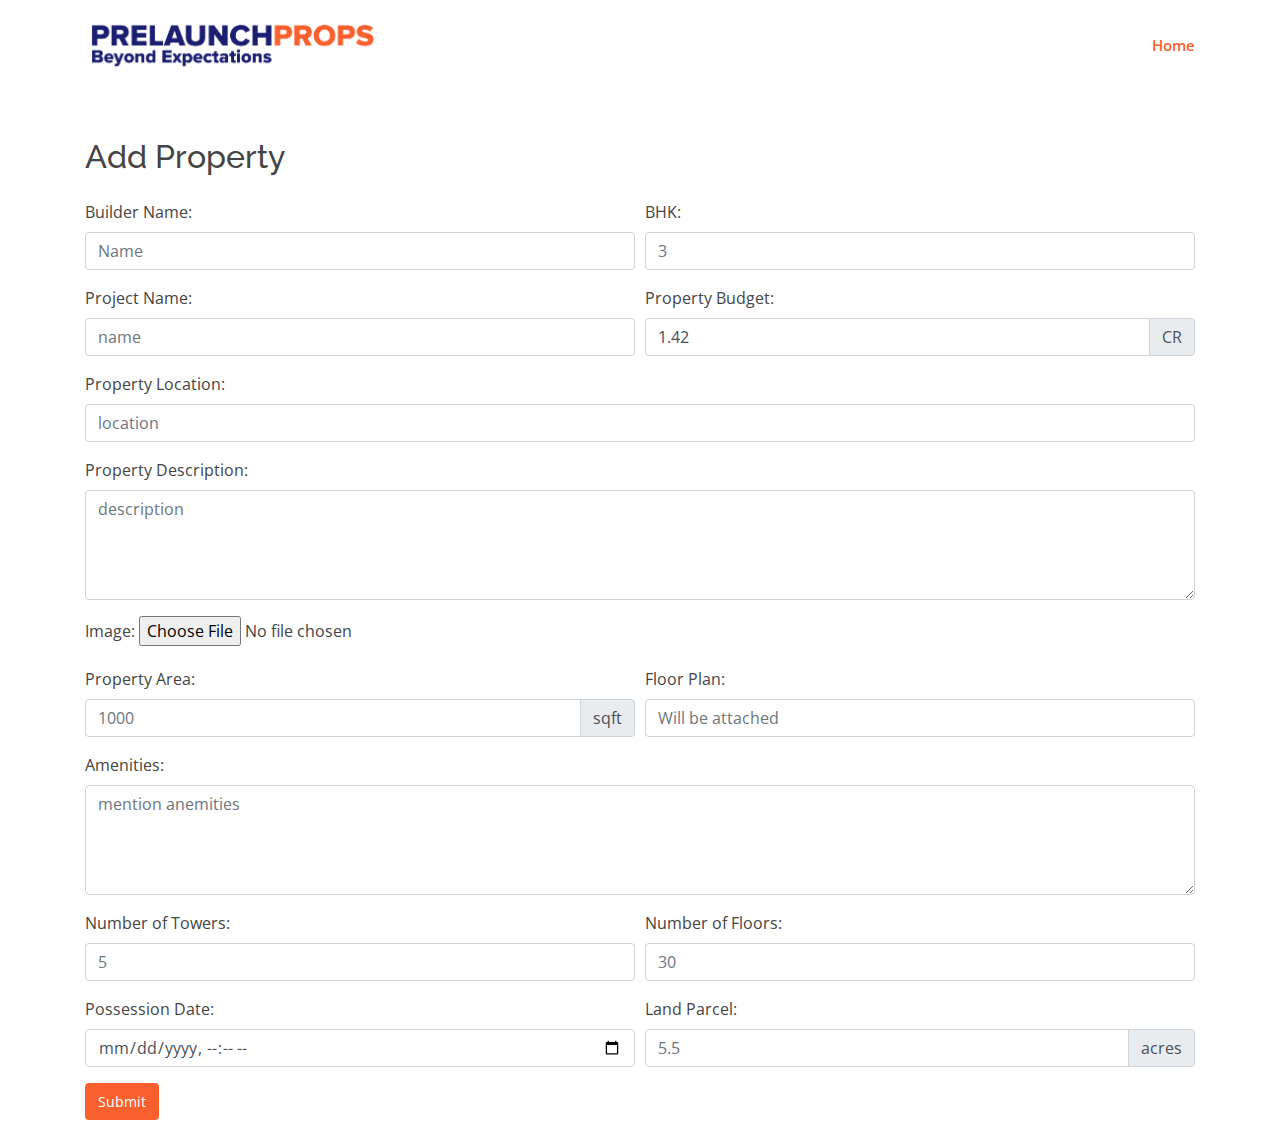
<file: addproperty.html>
<html lang="en">
  <head>
    <meta charset="utf-8" />
    <meta content="width=device-width, initial-scale=1.0" name="viewport" />
    <title>Prelaunch</title>
    <link
      href="https://fonts.googleapis.com/css?family=Open+Sans:300,300i,400,400i,600,600i,700,700i|Raleway:300,300i,400,400i,500,500i,600,600i,700,700i|Poppins:300,300i,400,400i,500,500i,600,600i,700,700i"
      rel="stylesheet"
    />
    <link
      rel="stylesheet"
      href="https://maxcdn.bootstrapcdn.com/bootstrap/4.5.2/css/bootstrap.min.css"
    />
    <script src="https://ajax.googleapis.com/ajax/libs/jquery/3.5.1/jquery.min.js"></script>
    <script src="https://cdnjs.cloudflare.com/ajax/libs/popper.js/1.16.0/umd/popper.min.js"></script>
    <script src="https://maxcdn.bootstrapcdn.com/bootstrap/4.5.2/js/bootstrap.min.js"></script>
    <link href="assets/css/style.css" rel="stylesheet" />
  </head>

  <body>
    <header id="header">
      <div
        class="container d-flex align-items-center justify-content-lg-between"
      >
        <!-- <h1 class="logo me-auto me-lg-0"><a href="index.html">Gp<span>.</span></a></h1> -->
        <!-- Uncomment below if you prefer to use an image logo -->
        <a href="index.html" class="logo me-auto me-lg-0"
          ><img
            src="assets/img/prelaunchprops_logo_Design_Updated_Colors-(3).png"
            alt=""
            class="img-fluid"
        /></a>

        <nav id="navbar" class="navbar order-last order-lg-0">
          <ul>
            <li>
              <a class="nav-link scrollto active" href="index.html">Home</a>
            </li>
          </ul>
          <i class="bi bi-list mobile-nav-toggle"></i>
        </nav>
        <!-- .navbar -->

        <!-- <a href="#about" class="get-started-btn scrollto">Get Started</a> -->
      </div>
    </header>

    <div class="container mt-5">
      <!-- Add margin-top here -->
      <h2 class="mb-4">Add Property</h2>
      <form action="" method="POST" id="propertyForm">
        <div class="form-row">
          <div class="form-group col-md-6">
            <label for="builderName">Builder Name:</label>
            <input
              type="text"
              class="form-control"
              id="builderName"
              name="builderName"
              placeholder="Name"
              required
            />
          </div>

          <div class="form-group col-md-6">
            <label for="bhk">BHK:</label>
            <input
              type="number"
              class="form-control"
              id="bhk"
              name="bhk"
              placeholder="3"
              required
            />
          </div>
        </div>

        <div class="form-row">
          <div class="form-group col-md-6">
            <label for="projectName">Project Name:</label>
            <input
              type="text"
              class="form-control"
              id="projectName"
              name="projectName"
              placeholder="name"
              required
            />
          </div>

          <div class="form-group col-md-6">
            <label for="propertybudget">Property Budget:</label>
            <div class="input-group">
              <input
                type="number"
                class="form-control"
                id="propertybudget"
                placeholder="budget"
                step="0.01"
                value="1.42"
                required
              />
              <div class="input-group-append">
                <span class="input-group-text">CR</span>
              </div>
            </div>
          </div>
        </div>

        <div class="form-group">
          <label for="propertylocation">Property Location:</label>
          <input
            type="text"
            class="form-control"
            id="propertylocation"
            name="propertylocation"
            placeholder="location"
            required
          />
        </div>

        <div class="form-group">
          <label for="propertydescription">Property Description:</label>
          <textarea
            class="form-control"
            id="propertydescription"
            placeholder="description"
            rows="4"
            required
          ></textarea>
        </div>

        <div class="form-group">
          <label for="image">Image:</label>
          <input
            type="file"
            id="image"
            name="image"
            accept="image/*"
            required
          />
        </div>

        <div class="form-row">
          <div class="form-group col-md-6">
            <label for="propertyArea">Property Area:</label>
            <div class="input-group">
              <input
                type="number"
                class="form-control"
                id="propertyArea"
                name="propertyArea"
                placeholder="1000"
                required
              />
              <div class="input-group-append">
                <span class="input-group-text">sqft</span>
              </div>
            </div>
          </div>

          <div class="form-group col-md-6">
            <label for="floorplan">Floor Plan:</label>
            <input
              type="text"
              class="form-control"
              id="floorplan"
              name="floorplan"
              placeholder="Will be attached"
              required
            />
          </div>
        </div>

        <div class="form-group">
          <label for="amenities">Amenities:</label>
          <textarea
            class="form-control"
            id="amenities"
            name="amenities"
            rows="4"
            required
            placeholder="mention anemities"
          ></textarea>
        </div>

        <div class="form-row">
          <div class="form-group col-md-6">
            <label for="numberofTowers">Number of Towers:</label>
            <input
              type="number"
              class="form-control"
              id="numberofTowers"
              name="numberofTowers"
              placeholder="5"
              required
            />
          </div>

          <div class="form-group col-md-6">
            <label for="numberoffloors">Number of Floors:</label>
            <input
              type="number"
              class="form-control"
              id="numberoffloors"
              name="numberoffloors"
              placeholder="30"
              required
            />
          </div>
        </div>

        <div class="form-row">
          <div class="form-group col-md-6">
            <label for="possession">Possession Date:</label>
            <input
              type="datetime-local"
              class="form-control"
              id="possession"
              name="possession"
              placeholder="2028-12-01T00:00:00.000+00:00"
              required
            />
          </div>

          <div class="form-group col-md-6">
            <label for="landParcel">Land Parcel:</label>
            <div class="input-group">
              <input
                type="number"
                class="form-control"
                id="landParcel"
                name="landParcel"
                step="0.01"
                placeholder="5.5"
                required
              />
              <div class="input-group-append">
                <span class="input-group-text">acres</span>
              </div>
            </div>
          </div>
        </div>

        <button type="submit" class="btn btn-primary">Submit</button>
      </form>
    </div>

    <script>
      document
        .getElementById("propertyForm")
        .addEventListener("submit", function (event) {
          event.preventDefault();

          var selectedDate = new Date(
            document.getElementById("possession").value
          );
          var formattedDate = selectedDate.toISOString().split("T")[0];
          var formData = new FormData();
          formData.append(
            "builderName",
            document.getElementById("builderName").value
          );
          formData.append("bhk", document.getElementById("bhk").value);
          formData.append(
            "projectName",
            document.getElementById("projectName").value
          );
          formData.append(
            "propertybudget",
            document.getElementById("propertybudget").value
          );
          // document.getElementById("propertybudget_unit").value
          formData.append("propertybudget_unit", "CR");
          formData.append(
            "propertylocation",
            document.getElementById("propertylocation").value
          );
          formData.append(
            "propertydescription",
            document.getElementById("propertydescription").value
          );
          // formData.append("image", document.getElementById("image").value);
          var imageInput = document.getElementById("image");
          var imageFile = imageInput.files[0];

          formData.append("image", imageFile);
          formData.append(
            "propertyArea",
            document.getElementById("propertyArea").value
          );
          // document.getElementById("propertyArea_unit").value

          formData.append("propertyArea_unit", "sqft");
          formData.append(
            "floorplan",
            document.getElementById("floorplan").value
          );
          formData.append(
            "amenities",
            document.getElementById("amenities").value
          );
          formData.append(
            "numberofTowers",
            document.getElementById("numberofTowers").value
          );
          formData.append(
            "numberoffloors",
            document.getElementById("numberoffloors").value
          );

          formData.append("possession", formattedDate);

          formData.append(
            "landParcel",
            document.getElementById("landParcel").value
          );
          // document.getElementById("landParcelUnit").value
          formData.append("landParcelUnit", "acres");
          fetch("http://localhost:5000/properties/createproperties", {
            method: "POST",
            body: formData,
          })
            .then((response) => {
              if (response.status === 201) {
                window.location.href = "dashtable.html"; // Redirect to dashtable.html upon successful submission
              }
              return response.json(); // Return the response body as JSON
            })
            .then((data) => {
              console.log("Data:", data); // Log the response data
            })
            .catch((error) => {
              console.error("Error:", error);
            });
        });
    </script>
  </body>
</html>
</file>
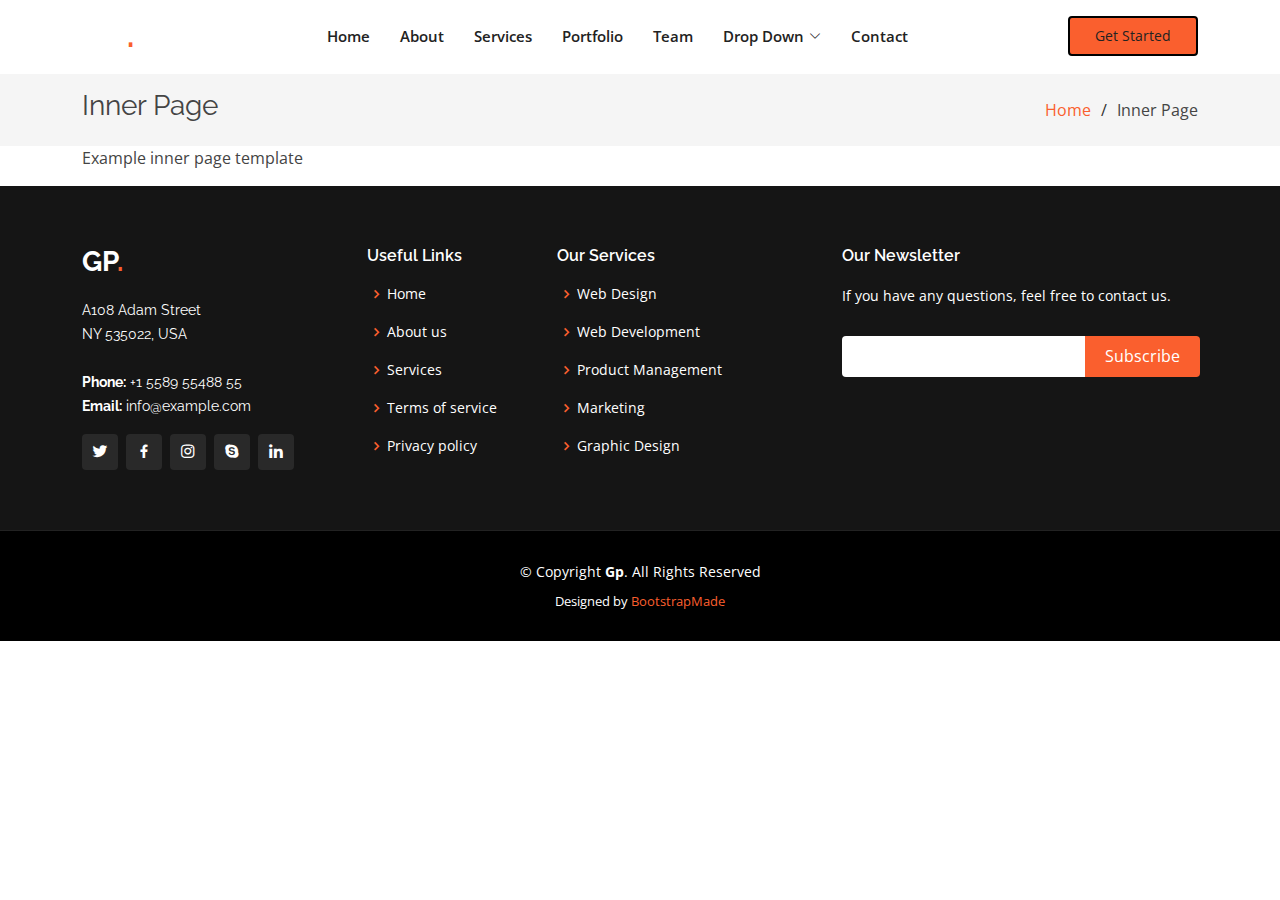
<file: inner-page.html>
<!DOCTYPE html>
<html lang="en">

<head>
  <meta charset="utf-8">
  <meta content="width=device-width, initial-scale=1.0" name="viewport">

  <title>Inner Page - Gp Bootstrap Template</title>
  <meta content="" name="description">
  <meta content="" name="keywords">

  <!-- Favicons -->
  <!-- <link href="assets/img/favicon.png" rel="icon">
  <link href="assets/img/apple-touch-icon.png" rel="apple-touch-icon"> -->

  <!-- Google Fonts -->
  <link href="https://fonts.googleapis.com/css?family=Open+Sans:300,300i,400,400i,600,600i,700,700i|Raleway:300,300i,400,400i,500,500i,600,600i,700,700i|Poppins:300,300i,400,400i,500,500i,600,600i,700,700i" rel="stylesheet">

  <!-- Vendor CSS Files -->
  <link href="assets/vendor/aos/aos.css" rel="stylesheet">
  <link href="assets/vendor/bootstrap/css/bootstrap.min.css" rel="stylesheet">
  <link href="assets/vendor/bootstrap-icons/bootstrap-icons.css" rel="stylesheet">
  <link href="assets/vendor/boxicons/css/boxicons.min.css" rel="stylesheet">
  <link href="assets/vendor/glightbox/css/glightbox.min.css" rel="stylesheet">
  <link href="assets/vendor/remixicon/remixicon.css" rel="stylesheet">
  <link href="assets/vendor/swiper/swiper-bundle.min.css" rel="stylesheet">

  <!-- Template Main CSS File -->
  <link href="assets/css/style.css" rel="stylesheet">

  <!-- =======================================================
  * Template Name: Gp
  * Updated: Jan 29 2024 with Bootstrap v5.3.2
  * Template URL: https://bootstrapmade.com/gp-free-multipurpose-html-bootstrap-template/
  * Author: BootstrapMade.com
  * License: https://bootstrapmade.com/license/
  ======================================================== -->
</head>

<body>

  <!-- ======= Header ======= -->
  <header id="header" class="fixed-top header-inner-pages">
    <div class="container d-flex align-items-center justify-content-lg-between">

      <h1 class="logo me-auto me-lg-0"><a href="index.html">Gp<span>.</span></a></h1>
      <!-- Uncomment below if you prefer to use an image logo -->
      <!-- <a href="index.html" class="logo me-auto me-lg-0"><img src="assets/img/logo.png" alt="" class="img-fluid"></a>-->

      <nav id="navbar" class="navbar order-last order-lg-0">
        <ul>
          <li><a class="nav-link scrollto " href="#hero">Home</a></li>
          <li><a class="nav-link scrollto" href="#about">About</a></li>
          <li><a class="nav-link scrollto" href="#services">Services</a></li>
          <li><a class="nav-link scrollto " href="#portfolio">Portfolio</a></li>
          <li><a class="nav-link scrollto" href="#team">Team</a></li>
          <li class="dropdown"><a href="#"><span>Drop Down</span> <i class="bi bi-chevron-down"></i></a>
            <ul>
              <li><a href="#">Drop Down 1</a></li>
              <li class="dropdown"><a href="#"><span>Deep Drop Down</span> <i class="bi bi-chevron-right"></i></a>
                <ul>
                  <li><a href="#">Deep Drop Down 1</a></li>
                  <li><a href="#">Deep Drop Down 2</a></li>
                  <li><a href="#">Deep Drop Down 3</a></li>
                  <li><a href="#">Deep Drop Down 4</a></li>
                  <li><a href="#">Deep Drop Down 5</a></li>
                </ul>
              </li>
              <li><a href="#">Drop Down 2</a></li>
              <li><a href="#">Drop Down 3</a></li>
              <li><a href="#">Drop Down 4</a></li>
            </ul>
          </li>
          <li><a class="nav-link scrollto" href="#contact">Contact</a></li>
        </ul>
        <i class="bi bi-list mobile-nav-toggle"></i>
      </nav><!-- .navbar -->

      <a href="#about" class="get-started-btn scrollto">Get Started</a>

    </div>
  </header><!-- End Header -->

  <main id="main">

    <!-- ======= Breadcrumbs ======= -->
    <section class="breadcrumbs">
      <div class="container">

        <div class="d-flex justify-content-between align-items-center">
          <h2>Inner Page</h2>
          <ol>
            <li><a href="index.html">Home</a></li>
            <li>Inner Page</li>
          </ol>
        </div>

      </div>
    </section><!-- End Breadcrumbs -->

    <section class="inner-page">
      <div class="container">
        <p>
          Example inner page template
        </p>
      </div>
    </section>

  </main><!-- End #main -->

  <!-- ======= Footer ======= -->
  <footer id="footer">
    <div class="footer-top">
      <div class="container">
        <div class="row">

          <div class="col-lg-3 col-md-6">
            <div class="footer-info">
              <h3>Gp<span>.</span></h3>
              <p>
                A108 Adam Street <br>
                NY 535022, USA<br><br>
                <strong>Phone:</strong> +1 5589 55488 55<br>
                <strong>Email:</strong> info@example.com<br>
              </p>
              <div class="social-links mt-3">
                <a href="#" class="twitter"><i class="bx bxl-twitter"></i></a>
                <a href="#" class="facebook"><i class="bx bxl-facebook"></i></a>
                <a href="#" class="instagram"><i class="bx bxl-instagram"></i></a>
                <a href="#" class="google-plus"><i class="bx bxl-skype"></i></a>
                <a href="#" class="linkedin"><i class="bx bxl-linkedin"></i></a>
              </div>
            </div>
          </div>

          <div class="col-lg-2 col-md-6 footer-links">
            <h4>Useful Links</h4>
            <ul>
              <li><i class="bx bx-chevron-right"></i> <a href="#">Home</a></li>
              <li><i class="bx bx-chevron-right"></i> <a href="#">About us</a></li>
              <li><i class="bx bx-chevron-right"></i> <a href="#">Services</a></li>
              <li><i class="bx bx-chevron-right"></i> <a href="#">Terms of service</a></li>
              <li><i class="bx bx-chevron-right"></i> <a href="#">Privacy policy</a></li>
            </ul>
          </div>

          <div class="col-lg-3 col-md-6 footer-links">
            <h4>Our Services</h4>
            <ul>
              <li><i class="bx bx-chevron-right"></i> <a href="#">Web Design</a></li>
              <li><i class="bx bx-chevron-right"></i> <a href="#">Web Development</a></li>
              <li><i class="bx bx-chevron-right"></i> <a href="#">Product Management</a></li>
              <li><i class="bx bx-chevron-right"></i> <a href="#">Marketing</a></li>
              <li><i class="bx bx-chevron-right"></i> <a href="#">Graphic Design</a></li>
            </ul>
          </div>

          <div class="col-lg-4 col-md-6 footer-newsletter">
            <h4>Our Newsletter</h4>
            <p>If you have any questions, feel free to contact us.</p>
            <form action="" method="post">
              <input type="email" name="email"><input type="submit" value="Subscribe">
            </form>

          </div>

        </div>
      </div>
    </div>

    <div class="container">
      <div class="copyright">
        &copy; Copyright <strong><span>Gp</span></strong>. All Rights Reserved
      </div>
      <div class="credits">
        <!-- All the links in the footer should remain intact. -->
        <!-- You can delete the links only if you purchased the pro version. -->
        <!-- Licensing information: https://bootstrapmade.com/license/ -->
        <!-- Purchase the pro version with working PHP/AJAX contact form: https://bootstrapmade.com/gp-free-multipurpose-html-bootstrap-template/ -->
        Designed by <a href="https://bootstrapmade.com/">BootstrapMade</a>
      </div>
    </div>
  </footer><!-- End Footer -->

  <div id="preloader"></div>
  <a href="#" class="back-to-top d-flex align-items-center justify-content-center"><i class="bi bi-arrow-up-short"></i></a>

  <!-- Vendor JS Files -->
  <script src="assets/vendor/purecounter/purecounter_vanilla.js"></script>
  <script src="assets/vendor/aos/aos.js"></script>
  <script src="assets/vendor/bootstrap/js/bootstrap.bundle.min.js"></script>
  <script src="assets/vendor/glightbox/js/glightbox.min.js"></script>
  <script src="assets/vendor/isotope-layout/isotope.pkgd.min.js"></script>
  <script src="assets/vendor/swiper/swiper-bundle.min.js"></script>
  <script src="assets/vendor/php-email-form/validate.js"></script>

  <!-- Template Main JS File -->
  <script src="assets/js/main.js"></script>

</body>

</html>
</file>
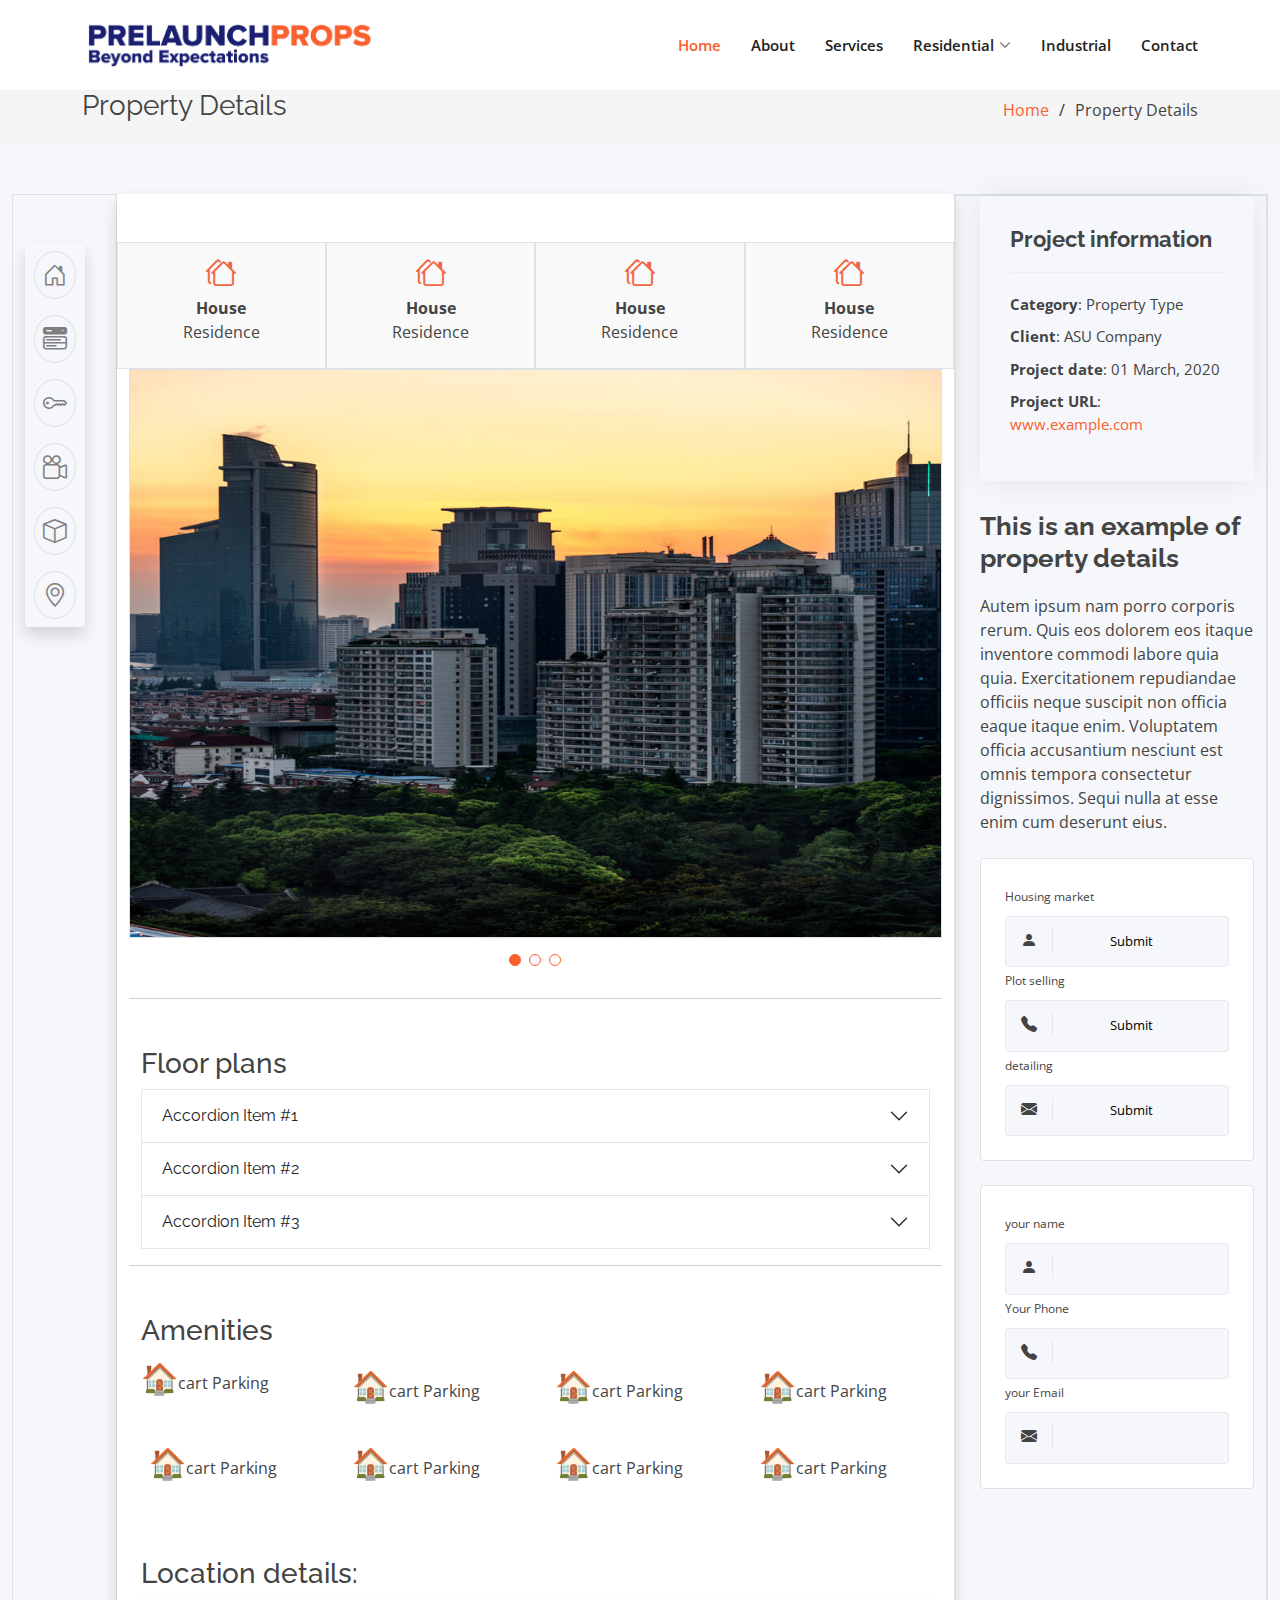
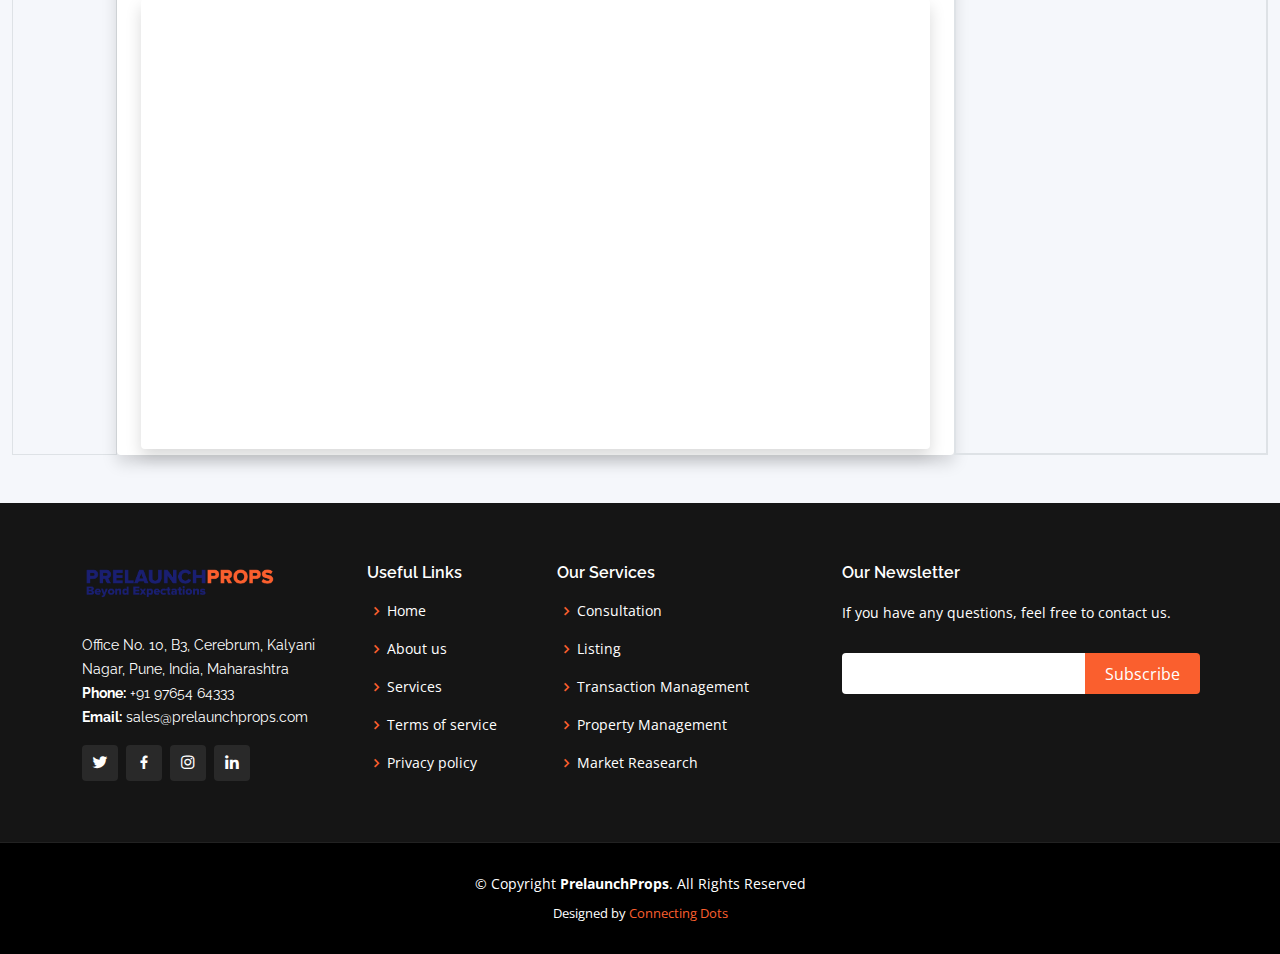
<file: property-details.html>
<!DOCTYPE html>
<html lang="en">

<head>
  <meta charset="utf-8">
  <meta content="width=device-width, initial-scale=1.0" name="viewport">

  <title>Prelaunch</title>
  <meta content="" name="description">
  <meta content="" name="keywords">

  <!-- Favicons -->
  <!-- <link href="assets/img/favicon.png" rel="icon">
  <link href="assets/img/apple-touch-icon.png" rel="apple-touch-icon"> -->

  <!-- Google Fonts -->
  <link href="https://fonts.googleapis.com/css?family=Open+Sans:300,300i,400,400i,600,600i,700,700i|Raleway:300,300i,400,400i,500,500i,600,600i,700,700i|Poppins:300,300i,400,400i,500,500i,600,600i,700,700i" rel="stylesheet">

  <!-- Vendor CSS Files -->
  <link href="assets/vendor/aos/aos.css" rel="stylesheet">
  <link href="assets/vendor/bootstrap/css/bootstrap.min.css" rel="stylesheet">
  <link href="assets/vendor/bootstrap-icons/bootstrap-icons.css" rel="stylesheet">
  <link href="assets/vendor/boxicons/css/boxicons.min.css" rel="stylesheet">
  <link href="assets/vendor/glightbox/css/glightbox.min.css" rel="stylesheet">
  <link href="assets/vendor/remixicon/remixicon.css" rel="stylesheet">
  <link href="assets/vendor/swiper/swiper-bundle.min.css" rel="stylesheet">
  <link rel="stylesheet" href="property-details.css">

  <!-- Template Main CSS File -->
  <link href="assets/css/style.css" rel="stylesheet">

  <!-- =======================================================
  * Template Name: Gp
  * Updated: Jan 29 2024 with Bootstrap v5.3.2
  * Template URL: https://bootstrapmade.com/gp-free-multipurpose-html-bootstrap-template/
  * Author: BootstrapMade.com
  * License: https://bootstrapmade.com/license/
  ======================================================== -->
</head>

<body>

  <!-- ======= Header ======= -->
  <header id="header" class="fixed-top ">
    <div class="container d-flex align-items-center justify-content-lg-between">

      <!-- <h1 class="logo me-auto me-lg-0"><a href="index.html">Gp<span>.</span></a></h1> -->
      <!-- Uncomment below if you prefer to use an image logo -->
      <a href="index.html" class="logo me-auto me-lg-0"><img src="assets/img/prelaunchprops_logo_Design_Updated_Colors-(3).png" alt=""
          class="img-fluid"></a>

      <nav id="navbar" class="navbar order-last order-lg-0">
        <ul>
          <li><a class="nav-link scrollto active" href="#hero">Home</a></li>
          <li><a class="nav-link scrollto" href="#about">About</a></li>
          <li><a class="nav-link scrollto" href="#services">Services</a></li>
          <!-- <li><a class="nav-link scrollto " href="#portfolio">Portfolio</a></li>
          <li><a class="nav-link scrollto" href="#team">Team</a></li> -->
          <li class="dropdown nav-link scrollto"><a href="#"><span>Residential</span> <i class="bi bi-chevron-down"></i></a>
            <ul>
              <li><a class="nav-link scrollto" href="#property">Ready Posession</a></li>
              <!-- <li class="dropdown"><a href="#"><span>Deep Drop Down</span> <i class="bi bi-chevron-right"></i></a>
                <ul>
                  <li><a href="#">Deep Drop Down 1</a></li>
                  <li><a href="#">Deep Drop Down 2</a></li>
                  <li><a href="#">Deep Drop Down 3</a></li>
                  <li><a href="#">Deep Drop Down 4</a></li>
                  <li><a href="#">Deep Drop Down 5</a></li>
                </ul>
              </li> -->
              <li><a class="nav-link scrollto" href="#property">Under Construction</a></li>
              <!-- <li><a href="#">Drop Down 3</a></li>
              <li><a href="#">Drop Down 4</a></li> -->
            </ul>
          </li>
          <li><a class="nav-link scrollto" href="industrial.html">Industrial</a></li>
          <li><a class="nav-link scrollto" href="#contact">Contact</a></li>
        </ul>
        <i class="bi bi-list mobile-nav-toggle"></i>
      </nav><!-- .navbar -->

      <!-- <a href="#about" class="get-started-btn scrollto">Get Started</a> -->

    </div>
  </header><!-- End Header -->
 
  <main id="main">

    <!-- ======= Breadcrumbs ======= -->
    <section id="breadcrumbs" class="breadcrumbs">
      <div id="home" class="container">

        <div class="d-flex justify-content-between align-items-center">
          <h2 id="bin3">Property Details</h2>
          <ol>
            <li><a href="index.html">Home</a></li>
            <li>Property Details</li>
          </ol>
        </div>

      </div>
    </section><!-- End Breadcrumbs -->

    <!-- ======= Portfolio Details Section ======= -->
    <section id="portfolio-details" class="portfolio-details bg-blues py-5">
      <div class="px-lg-3 px-sm-2 px-xs-2">

        <div class="row gy-4 px-2">

          <div class="col-lg-1 border">
             <div class="container h-100 pt-5">
                <div id="dynamic3" class="row row-cols-1 rounded shadow">
                  <div class="col fs-4 py-2 d-flex justify-content-center">
                    <a href="#home" class="border rounded-circle "><i class="bi bi-house-door"></i></a>
                  </div>
                  <div class="col fs-4 py-2 d-flex justify-content-center">
                    <a href="#acordian" class="border rounded-circle "><i class="bi bi-menu-button-wide-fill"></i></a>
                  </div>
                  <div class="col fs-4 py-2 d-flex justify-content-center">
                    <a href="" class="border rounded-circle "><i class="bi bi-key"></i></a>
                  </div>
                  <div class="col fs-4 py-2 d-flex justify-content-center">
                    <a href="" class="border rounded-circle "><i class="bi bi-camera-reels"></i></a>
                  </div>
                  <div class="col fs-4 py-2 d-flex justify-content-center">
                    <a href="" class="border rounded-circle "><i class="bi bi-box"></i></a>
                  </div>
                  <div class="col fs-4 py-2 d-flex justify-content-center">
                    <a href="#map" class="border rounded-circle "><i class="bi bi-geo-alt"></i></a>
                  </div>
                </div>
             </div>
          </div>

          <div class="col-lg-8 shadow rounded bg-white pt-5">

            <div class="row row-cols-lg-4 ">
              
                <div class="col border bg-features p-2">
                  <i class="bi bi-houses"></i>
                  <b>House</b>
                  <p>Residence</p>
                </div>
              
                <div class="col border bg-features p-2">
                  <i class="bi bi-houses"></i>
                  <b>House</b>
                  <p>Residence</p>
                </div>
              
                <div class="col border bg-features p-2">
                  <i class="bi bi-houses"></i>
                  <b>House</b>
                  <p>Residence</p>
                </div>
              
                <div class="col border bg-features p-2">
                  <i class="bi bi-houses"></i>
                  <b>House</b>
                  <p>Residence</p>
                </div>
            </div>

         <div class="contaner">
          <div class="portfolio-details-slider swiper">
            <div class="swiper-wrapper align-items-center">

              <div class="swiper-slide border height">
                <img src="assets/img/new/city-skyline-with-residential-district (1).jpg" alt="">
              </div>

              <div class="swiper-slide border height">
                <img src="assets/img/new/city-skyline-with-residential-district (1).jpg" alt="">
              </div>

              <div class="swiper-slide border height">
                <img src="assets/img/new/city-skyline-with-residential-district (1).jpg" alt="">
              </div>

            </div>
            <div class="swiper-pagination"></div>
          </div>
         </div>

         <hr id="acordian"/>

          <div class="container mt-5">
            <h3>Floor plans</h3>
            <div class="accordion accordion-flush border-c" id="accordionFlushExample">
              <div class="accordion-item">
                <h2 class="accordion-header" id="flush-headingOne">
                  <button class="accordion-button collapsed" type="button" data-bs-toggle="collapse" data-bs-target="#flush-collapseOne" aria-expanded="false" aria-controls="flush-collapseOne">
                    Accordion Item #1
                  </button>
                </h2>
                <div id="flush-collapseOne" class="accordion-collapse collapse" aria-labelledby="flush-headingOne" data-bs-parent="#accordionFlushExample">
                  <div class="accordion-body">Placeholder content for this accordion, which is intended to demonstrate the <code>.accordion-flush</code> class. This is the first item's accordion body.</div>
                </div>
              </div>
              <div class="accordion-item">
                <h2 class="accordion-header" id="flush-headingTwo">
                  <button class="accordion-button collapsed" type="button" data-bs-toggle="collapse" data-bs-target="#flush-collapseTwo" aria-expanded="false" aria-controls="flush-collapseTwo">
                    Accordion Item #2
                  </button>
                </h2>
                <div id="flush-collapseTwo" class="accordion-collapse collapse" aria-labelledby="flush-headingTwo" data-bs-parent="#accordionFlushExample">
                  <div class="accordion-body">Placeholder content for this accordion, which is intended to demonstrate the <code>.accordion-flush</code> class. This is the second item's accordion body. Let's imagine this being filled with some actual content.</div>
                </div>
              </div>
              <div class="accordion-item">
                <h2 class="accordion-header" id="flush-headingThree">
                  <button class="accordion-button collapsed" type="button" data-bs-toggle="collapse" data-bs-target="#flush-collapseThree" aria-expanded="false" aria-controls="flush-collapseThree">
                    Accordion Item #3
                  </button>
                </h2>
                <div id="flush-collapseThree" class="accordion-collapse collapse" aria-labelledby="flush-headingThree" data-bs-parent="#accordionFlushExample">
                  <div class="accordion-body">Placeholder content for this accordion, which is intended to demonstrate the <code>.accordion-flush</code> class. This is the third item's accordion body. Nothing more exciting happening here in terms of content, but just filling up the space to make it look, at least at first glance, a bit more representative of how this would look in a real-world application.</div>
                </div>
              </div>
            </div>
          </div>
            
         <hr>

         <div class="container mt-5">
            <h3>Amenities</h3>

            <div class="row row-cols-lg-4 ">

              <div class="col">
              <div class="bo-2">
                  <p><b class="big">🏠</b>cart Parking</p>
                </div>
              </div>

            <div class="col">
              <div class=" p-2">
                <p><b class="big">🏠</b>cart Parking</p>
              </div>
            </div>

            <div class="col">
              <div class=" p-2">
                <p><b class="big">🏠</b>cart Parking</p>
              </div>
            </div>

            <div class="col">
              <div class=" p-2">
                <p><b class="big">🏠</b>cart Parking</p>
              </div>
            </div>

            <div class="col">
              <div class=" p-2">
                <p><b class="big">🏠</b>cart Parking</p>
              </div>
            </div>

            <div class="col">
              <div class=" p-2">
                <p><b class="big">🏠</b>cart Parking</p>
              </div>
            </div>

            <div class="col">
              <div class=" p-2">
                <p><b class="big">🏠</b>cart Parking</p>
              </div>
            </div>

            <div class="col">
              <div class=" p-2">
                <p><b class="big">🏠</b>cart Parking</p>
              </div>
            </div>

          </div>

         </div>

         <div id="map" class="container mt-5">
          <h3 id="bin4">Location details:</h3>
          <iframe  id="bin2" src="https://www.google.com/maps/embed?pb=!1m18!1m12!1m3!1d18616.8553457607!2d73.93569521266866!3d18.552738563401604!2m3!1f0!2f0!3f0!3m2!1i1024!2i768!4f13.1!3m3!1m2!1s0x3bc2c3c3288ba495%3A0x38e833613a63004a!2sKharadi%2C%20Pune%2C%20Maharashtra!5e1!3m2!1sen!2sin!4v1722689728236!5m2!1sen!2sin" width="100%" height="450" class="p-1 shadow rounded bg-" style="border:0;" allowfullscreen="" loading="lazy" referrerpolicy="no-referrer-when-downgrade"></iframe>
         </div>


          </div>

          <div class="col-lg-3 ps-lg-4 position-relative align-items-start border border-2">
            <div  class="portfolio-info">
              <h3>Project information</h3>
              <ul>
                <li><strong>Category</strong>: Property Type</li>
                <li><strong>Client</strong>: ASU Company</li>
                <li><strong>Project date</strong>: 01 March, 2020</li>
                <li><strong>Project URL</strong>: <a href="#">www.example.com</a></li>
              </ul>
            </div>
            <div class="portfolio-description">
              <h2>This is an example of property details</h2>
              <p>
                Autem ipsum nam porro corporis rerum. Quis eos dolorem eos itaque inventore commodi labore quia quia. Exercitationem repudiandae officiis neque suscipit non officia eaque itaque enim. Voluptatem officia accusantium nesciunt est omnis tempora consectetur dignissimos. Sequi nulla at esse enim cum deserunt eius.
              </p>
            </div>

            <div  class="property-form border p-4 border-c rounded bg-white my-4">
              <div class="property-form-box position-relative">
                  <label for="">Housing market</label><br>
                  <i class="bi bi-person-fill"></i><input type="submit" class="w-100 rounded " />
              </div>
              <div class="property-form-box position-relative">
                  <label for="">Plot selling</label><br>
                  <i class="bi bi-telephone-fill"></i></i><input type="submit" class="w-100 rounded " />
              </div>
              <div class="property-form-box position-relative">
                  <label id="bin" for="">detailing</label><br 
                  >
                  <i class="bi bi-envelope-fill"></i><input type="submit" class="w-100 rounded " />
              </div>
            </div>

            
            <div id="dynamic" class="property-form border p-4 border-c rounded bg-white pro-form1">
              
              <div class="property-form-box position-relative">
                  <label for="">your name</label><br>
                  <i class="bi bi-person-fill"></i><input type="text" class="w-100 rounded " />
              </div>
              <div class="property-form-box position-relative">
                  <label for="">Your Phone</label><br>
                  <i class="bi bi-telephone-fill"></i></i><input type="text" class="w-100 rounded " />
              </div>
              <div class="property-form-box position-relative">
                  <label for="">your Email</label><br>
                  <i class="bi bi-envelope-fill"></i><input type="text" class="w-100 rounded " />
              </div>
            </div>
           </div>

       

        </div>

      </div>
    </section><!-- End Portfolio Details Section -->

  </main><!-- End #main -->




  <!-- ======= Footer ======= -->
  <footer id="footer">
    <div class="footer-top">
      <div class="container">
        <div class="row">

          <div class="col-lg-3 col-md-6">
            <div class="footer-info">
              <a href="index.html" class="logo me-auto me-lg-0"><img src="assets/img/prelaunchprops_logo_Design_Updated_Colors-(3).png"
                  alt="" style="max-width: 75%;
                height: auto;
                margin-bottom: 30px;"></a>

              <!-- <h3>Gp<span>.</span></h3> -->
              <p>
                Office No. 10, B3, Cerebrum, Kalyani Nagar, Pune, India, Maharashtra <br>
                <strong>Phone:</strong> +91 97654 64333<br>
                <strong>Email:</strong> sales@prelaunchprops.com<br>
              </p>
              <div class="social-links mt-3">
                <a href="#" class="twitter"><i class="bx bxl-twitter"></i></a>
                <a href="#" class="facebook"><i class="bx bxl-facebook"></i></a>
                <a href="#" class="instagram"><i class="bx bxl-instagram"></i></a>
                <!-- <a href="#" class="google-plus"><i class="bx bxl-skype"></i></a> -->
                <a href="#" class="linkedin"><i class="bx bxl-linkedin"></i></a>
              </div>
            </div>
          </div>

          <div class="col-lg-2 col-md-6 footer-links">
            <h4>Useful Links</h4>
            <ul>
              <li><i class="bx bx-chevron-right"></i> <a href="#">Home</a></li>
              <li><i class="bx bx-chevron-right"></i> <a href="#">About us</a></li>
              <li><i class="bx bx-chevron-right"></i> <a href="#">Services</a></li>
              <li><i class="bx bx-chevron-right"></i> <a href="#">Terms of service</a></li>
              <li><i class="bx bx-chevron-right"></i> <a href="#">Privacy policy</a></li>
            </ul>
          </div>

          <div class="col-lg-3 col-md-6 footer-links">
            <h4>Our Services</h4>
            <ul>
              <li><i class="bx bx-chevron-right"></i> <a href="#">Consultation</a></li>
              <li><i class="bx bx-chevron-right"></i> <a href="#">Listing</a></li>
              <li><i class="bx bx-chevron-right"></i> <a href="#">Transaction Management</a></li>
              <li><i class="bx bx-chevron-right"></i> <a href="#">Property Management</a></li>
              <li><i class="bx bx-chevron-right"></i> <a href="#">Market Reasearch</a></li>
            </ul>
          </div>

          <div class="col-lg-4 col-md-6 footer-newsletter">
            <h4>Our Newsletter</h4>
            <p>If you have any questions, feel free to contact us.</p>
            <form action="" method="post">
              <input type="email" name="email"><input type="submit" value="Subscribe">
            </form>

          </div>

        </div>
      </div>
    </div>

    <div class="container">
      <div class="copyright">
        &copy; Copyright <strong><span>PrelaunchProps</span></strong>. All Rights Reserved
      </div>
      <div class="credits">
        <!-- All the links in the footer should remain intact. -->
        <!-- You can delete the links only if you purchased the pro version. -->
        <!-- Licensing information: https://bootstrapmade.com/license/ -->
        <!-- Purchase the pro version with working PHP/AJAX contact form: https://bootstrapmade.com/gp-free-multipurpose-html-bootstrap-template/ -->
        Designed by <a href="#">Connecting Dots</a>
      </div>
    </div>
  </footer><!-- End Footer -->
  <div id="preloader"></div>
  <a href="#" class="back-to-top d-flex align-items-center justify-content-center"><i class="bi bi-arrow-up-short"></i></a>

  <!-- Vendor JS Files -->
  <script src="assets/vendor/purecounter/purecounter_vanilla.js"></script>
  <script src="assets/vendor/aos/aos.js"></script>
  <script src="assets/vendor/bootstrap/js/bootstrap.bundle.min.js"></script>
  <script src="assets/vendor/glightbox/js/glightbox.min.js"></script>
  <script src="assets/vendor/isotope-layout/isotope.pkgd.min.js"></script>
  <script src="assets/vendor/swiper/swiper-bundle.min.js"></script>
  <script src="assets/vendor/php-email-form/validate.js"></script>

  <!-- Template Main JS File -->
  <script src="assets/js/main.js"></script>

  <script src="https://cdnjs.cloudflare.com/ajax/libs/jquery/3.7.1/jquery.min.js" ></script>

  <script>

$(document).ready(function() {

// .scroll() creates an event when the user scrolls
$(window).scroll(function() {

// .scrollTop() retrieves vertical position of the scroll bar for the first element in a set of matched elements
var scroll = $(window).scrollTop();

var objectSelect = $('#bin');



// .offset() retrieves current position of element relative to document
var objectPosition = objectSelect.offset().top;

if (scroll > objectPosition){
$('#dynamic').addClass('scrollClass');
}
else {
$('#dynamic').removeClass('scrollClass');
}
});
});

  </script>
  <script>

$(document).ready(function() {

$(window).scroll(function() {

var scroll = $(window).scrollTop();

var objSel = $('#bin2');

var objPos = objSel.offset().top;

 if(scroll > objPos){
  $('#dynamic').addClass('scrollClassStop');
  $('#dynamic').removeClass('scrollClass');
} else {
$('#dynamic').removeClass('scrollClassStop');
}

});
});

  </script>

<script>

  $(document).ready(function() {
  
  $(window).scroll(function() {
  
  var scroll = $(window).scrollTop();
  
  var objSel = $('#bin3');
  
  var objPos = objSel.offset().top;
  
   if(scroll > objPos){
     $('#dynamic3').addClass('scrollClass3');
  } else {
  $('#dynamic3').removeClass('scrollClass3');
  }
  
  });
  });
  
    </script>
<script>

  $(document).ready(function() {
  
  $(window).scroll(function() {
  
  var scroll = $(window).scrollTop();
  
  var objSel = $('#bin4');
  
  var objPos = objSel.offset().top;
  
   if(scroll > objPos){
     $('#dynamic3').addClass('scrollClassStop3');
     $('#dynamic3').removeClass('scrollClass3');
  } else {
  $('#dynamic3').removeClass('scrollClassStop3');
  }
  
  });
  });
  
    </script>

</body>

</html>
</file>
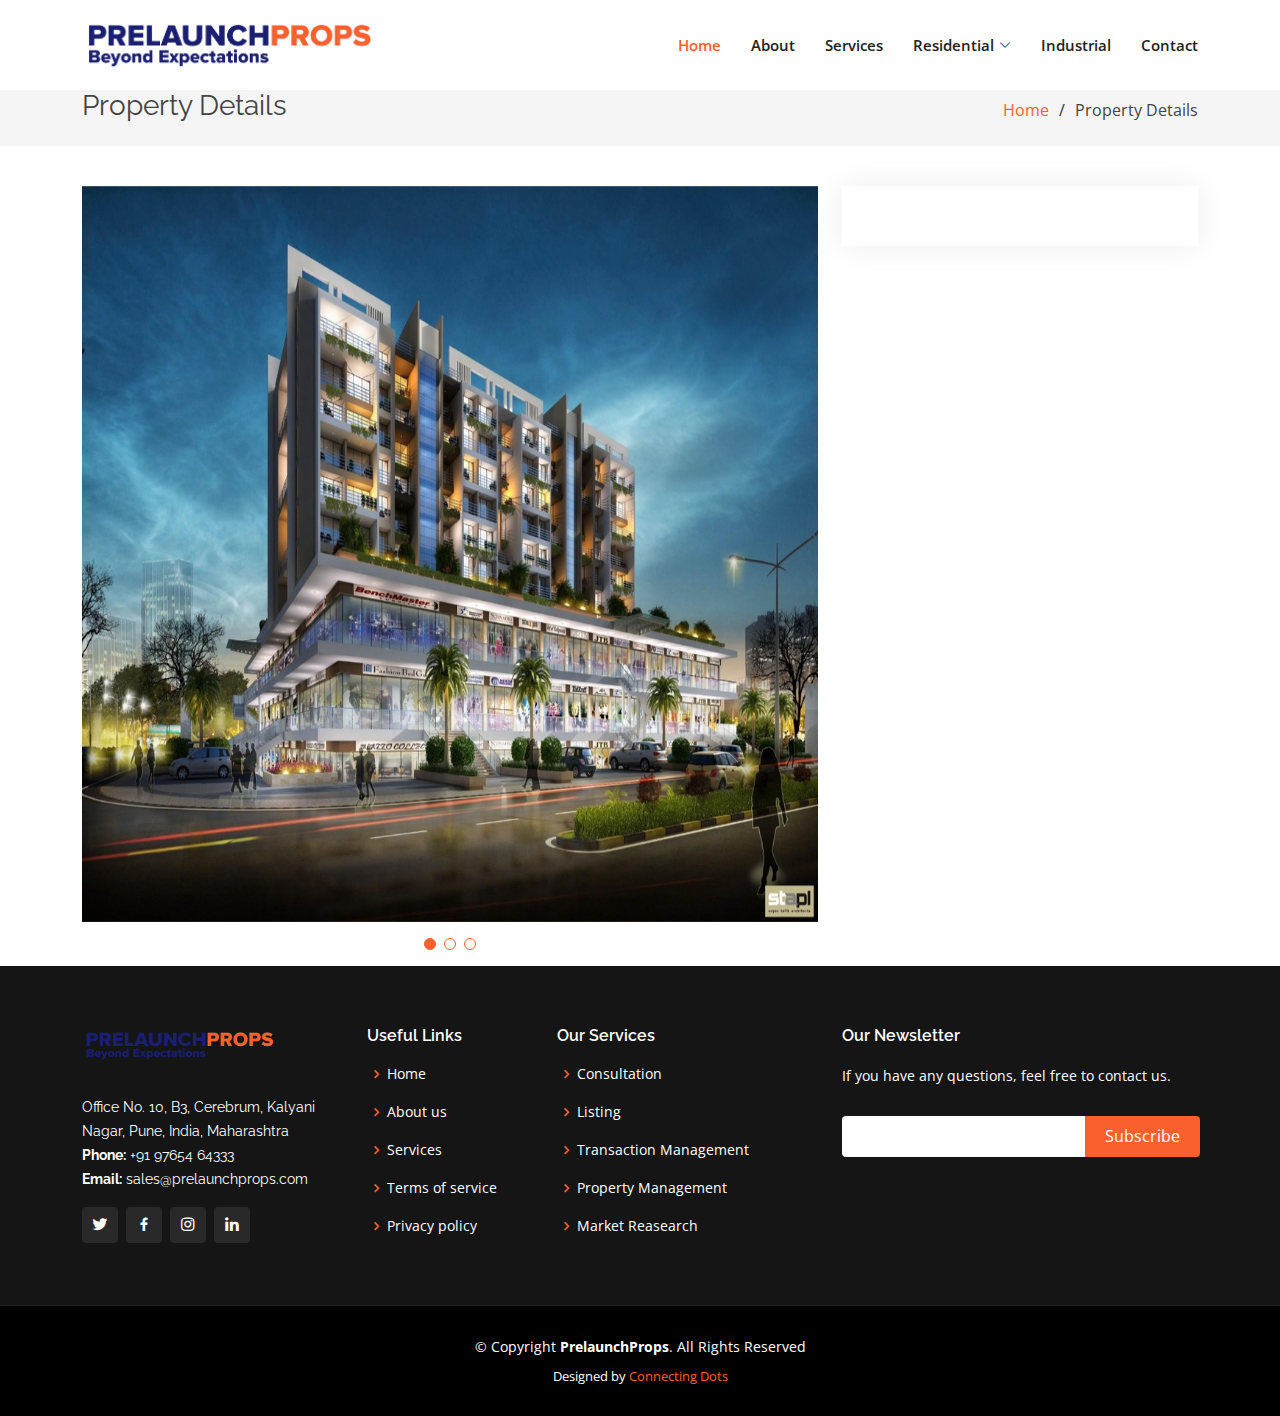
<file: property.html>
<!DOCTYPE html>
<html lang="en">
  <head>
    <meta charset="utf-8" />
    <meta content="width=device-width, initial-scale=1.0" name="viewport" />

    <title>Prelaunch</title>
    <meta content="" name="description" />
    <meta content="" name="keywords" />

    <!-- Favicons -->
    <!-- <link href="assets/img/favicon.png" rel="icon">
  <link href="assets/img/apple-touch-icon.png" rel="apple-touch-icon"> -->

    <!-- Google Fonts -->
    <link
      href="https://fonts.googleapis.com/css?family=Open+Sans:300,300i,400,400i,600,600i,700,700i|Raleway:300,300i,400,400i,500,500i,600,600i,700,700i|Poppins:300,300i,400,400i,500,500i,600,600i,700,700i"
      rel="stylesheet"
    />

    <!-- Vendor CSS Files -->
    <link href="assets/vendor/aos/aos.css" rel="stylesheet" />
    <link
      href="assets/vendor/bootstrap/css/bootstrap.min.css"
      rel="stylesheet"
    />
    <link
      href="assets/vendor/bootstrap-icons/bootstrap-icons.css"
      rel="stylesheet"
    />
    <link href="assets/vendor/boxicons/css/boxicons.min.css" rel="stylesheet" />
    <link
      href="assets/vendor/glightbox/css/glightbox.min.css"
      rel="stylesheet"
    />
    <link href="assets/vendor/remixicon/remixicon.css" rel="stylesheet" />
    <link href="assets/vendor/swiper/swiper-bundle.min.css" rel="stylesheet" />

    <!-- Template Main CSS File -->
    <link href="assets/css/style.css" rel="stylesheet" />

    <!-- =======================================================
  * Template Name: Gp
  * Updated: Jan 29 2024 with Bootstrap v5.3.2
  * Template URL: https://bootstrapmade.com/gp-free-multipurpose-html-bootstrap-template/
  * Author: BootstrapMade.com
  * License: https://bootstrapmade.com/license/
  ======================================================== -->
  </head>

  <body>
    <!-- ======= Header ======= -->
    <header id="header" class="fixed-top ">
      <div class="container d-flex align-items-center justify-content-lg-between">
  
        <!-- <h1 class="logo me-auto me-lg-0"><a href="index.html">Gp<span>.</span></a></h1> -->
        <!-- Uncomment below if you prefer to use an image logo -->
        <a href="index.html" class="logo me-auto me-lg-0"><img src="assets/img/prelaunchprops_logo_Design_Updated_Colors-(3).png" alt=""
            class="img-fluid"></a>
  
        <nav id="navbar" class="navbar order-last order-lg-0">
          <ul>
            <li><a class="nav-link scrollto active" href="#hero">Home</a></li>
            <li><a class="nav-link scrollto" href="#about">About</a></li>
            <li><a class="nav-link scrollto" href="#services">Services</a></li>
            <!-- <li><a class="nav-link scrollto " href="#portfolio">Portfolio</a></li>
            <li><a class="nav-link scrollto" href="#team">Team</a></li> -->
            <li class="dropdown nav-link scrollto"><a href="#"><span>Residential</span> <i class="bi bi-chevron-down"></i></a>
              <ul>
                <li><a class="nav-link scrollto" href="#property">Ready Posession</a></li>
                <!-- <li class="dropdown"><a href="#"><span>Deep Drop Down</span> <i class="bi bi-chevron-right"></i></a>
                  <ul>
                    <li><a href="#">Deep Drop Down 1</a></li>
                    <li><a href="#">Deep Drop Down 2</a></li>
                    <li><a href="#">Deep Drop Down 3</a></li>
                    <li><a href="#">Deep Drop Down 4</a></li>
                    <li><a href="#">Deep Drop Down 5</a></li>
                  </ul>
                </li> -->
                <li><a class="nav-link scrollto" href="#property">Under Construction</a></li>
                <!-- <li><a href="#">Drop Down 3</a></li>
                <li><a href="#">Drop Down 4</a></li> -->
              </ul>
            </li>
            <li><a class="nav-link scrollto" href="industrial.html">Industrial</a></li>
            <li><a class="nav-link scrollto" href="#contact">Contact</a></li>
          </ul>
          <i class="bi bi-list mobile-nav-toggle"></i>
        </nav><!-- .navbar -->
  
        <!-- <a href="#about" class="get-started-btn scrollto">Get Started</a> -->
  
      </div>
    </header><!-- End Header -->
    <!-- End Header -->

    <main id="main">
      <!-- ======= Breadcrumbs ======= -->
      <section id="breadcrumbs" class="breadcrumbs">
        <div class="container">
          <div class="d-flex justify-content-between align-items-center">
            <h2>Property Details</h2>
            <ol>
              <li><a href="index.html">Home</a></li>
              <li>Property Details</li>
            </ol>
          </div>
        </div>
      </section>
      <!-- End Breadcrumbs -->

      <!-- ======= Portfolio Details Section ======= -->
      <section id="portfolio-details" class="portfolio-details">
        <div class="container">
          <div class="row gy-4">
            <div class="col-lg-8">
              <div class="portfolio-details-slider swiper">
                <div class="swiper-wrapper align-items-center">
                  <div class="swiper-slide">
                    <img src="assets/img/new/home-bg1.jpg" alt="" />
                  </div>

                  <div class="swiper-slide">
                    <img
                      src="assets/img/new/city-skyline-with-residential-district (1).jpg"
                      alt=""
                    />
                  </div>

                  <div class="swiper-slide">
                    <img src="assets/img/new/rtm-res1.jpg" alt="" />
                  </div>
                </div>
                <div class="swiper-pagination"></div>
              </div>
            </div>

            <div class="col-lg-4">
              <div class="portfolio-info">
                <!-- <h3>Project information</h3>
                <ul>
                  <li><strong>Category</strong>: Property Type</li>
                  <li><strong>Client</strong>: ASU Company</li>
                  <li><strong>Project date</strong>: 01 March, 2020</li>
                  <li>
                    <strong>Project URL</strong>:
                    <a href="#">www.example.com</a>
                  </li>
                </ul> -->
              </div>
              <div class="portfolio-description">
                <!-- <h2>This is an example of property details</h2>
                <p>
                  Autem ipsum nam porro corporis rerum. Quis eos dolorem eos
                  itaque inventore commodi labore quia quia. Exercitationem
                  repudiandae officiis neque suscipit non officia eaque itaque
                  enim. Voluptatem officia accusantium nesciunt est omnis
                  tempora consectetur dignissimos. Sequi nulla at esse enim cum
                  deserunt eius.
                </p> -->
              </div>
            </div>
          </div>
        </div>
      </section>
      <!-- End Portfolio Details Section -->
    </main>
    <!-- End #main -->

    <!-- ======= Footer ======= -->
    <footer id="footer">
      <div class="footer-top">
        <div class="container">
          <div class="row">
  
            <div class="col-lg-3 col-md-6">
              <div class="footer-info">
                <a href="index.html" class="logo me-auto me-lg-0"><img src="assets/img/prelaunchprops_logo_Design_Updated_Colors-(3).png"
                    alt="" style="max-width: 75%;
                  height: auto;
                  margin-bottom: 30px;"></a>
  
                <!-- <h3>Gp<span>.</span></h3> -->
                <p>
                  Office No. 10, B3, Cerebrum, Kalyani Nagar, Pune, India, Maharashtra <br>
                  <strong>Phone:</strong> +91 97654 64333<br>
                  <strong>Email:</strong> sales@prelaunchprops.com<br>
                </p>
                <div class="social-links mt-3">
                  <a href="#" class="twitter"><i class="bx bxl-twitter"></i></a>
                  <a href="#" class="facebook"><i class="bx bxl-facebook"></i></a>
                  <a href="#" class="instagram"><i class="bx bxl-instagram"></i></a>
                  <!-- <a href="#" class="google-plus"><i class="bx bxl-skype"></i></a> -->
                  <a href="#" class="linkedin"><i class="bx bxl-linkedin"></i></a>
                </div>
              </div>
            </div>
  
            <div class="col-lg-2 col-md-6 footer-links">
              <h4>Useful Links</h4>
              <ul>
                <li><i class="bx bx-chevron-right"></i> <a href="#">Home</a></li>
                <li><i class="bx bx-chevron-right"></i> <a href="#">About us</a></li>
                <li><i class="bx bx-chevron-right"></i> <a href="#">Services</a></li>
                <li><i class="bx bx-chevron-right"></i> <a href="#">Terms of service</a></li>
                <li><i class="bx bx-chevron-right"></i> <a href="#">Privacy policy</a></li>
              </ul>
            </div>
  
            <div class="col-lg-3 col-md-6 footer-links">
              <h4>Our Services</h4>
              <ul>
                <li><i class="bx bx-chevron-right"></i> <a href="#">Consultation</a></li>
                <li><i class="bx bx-chevron-right"></i> <a href="#">Listing</a></li>
                <li><i class="bx bx-chevron-right"></i> <a href="#">Transaction Management</a></li>
                <li><i class="bx bx-chevron-right"></i> <a href="#">Property Management</a></li>
                <li><i class="bx bx-chevron-right"></i> <a href="#">Market Reasearch</a></li>
              </ul>
            </div>
  
            <div class="col-lg-4 col-md-6 footer-newsletter">
              <h4>Our Newsletter</h4>
              <p>If you have any questions, feel free to contact us.</p>
              <form action="" method="post">
                <input type="email" name="email"><input type="submit" value="Subscribe">
              </form>
  
            </div>
  
          </div>
        </div>
      </div>
  
      <div class="container">
        <div class="copyright">
          &copy; Copyright <strong><span>PrelaunchProps</span></strong>. All Rights Reserved
        </div>
        <div class="credits">
          <!-- All the links in the footer should remain intact. -->
          <!-- You can delete the links only if you purchased the pro version. -->
          <!-- Licensing information: https://bootstrapmade.com/license/ -->
          <!-- Purchase the pro version with working PHP/AJAX contact form: https://bootstrapmade.com/gp-free-multipurpose-html-bootstrap-template/ -->
          Designed by <a href="#">Connecting Dots</a>
        </div>
      </div>
    </footer>
    <!-- End Footer -->

    <div id="preloader"></div>
    <a
      href="#"
      class="back-to-top d-flex align-items-center justify-content-center"
      ><i class="bi bi-arrow-up-short"></i
    ></a>

    <!-- Vendor JS Files -->
    <script src="assets/vendor/purecounter/purecounter_vanilla.js"></script>
    <script src="assets/vendor/aos/aos.js"></script>
    <script src="assets/vendor/bootstrap/js/bootstrap.bundle.min.js"></script>
    <script src="assets/vendor/glightbox/js/glightbox.min.js"></script>
    <script src="assets/vendor/isotope-layout/isotope.pkgd.min.js"></script>
    <script src="assets/vendor/swiper/swiper-bundle.min.js"></script>
    <script src="assets/vendor/php-email-form/validate.js"></script>

    <!-- Template Main JS File -->
    <script src="assets/js/main.js"></script>
    <script>
      document.addEventListener("DOMContentLoaded", function () {
        const urlParams = new URLSearchParams(window.location.search);
        const id = urlParams.get("id");

        // Now you have the id, you can use it to fetch the property details from your API
        // Example fetch request:
        fetch(`http://localhost:5000/properties/getpropertydetails/${id}`)
          .then((response) => response.json())
          .then((data) => {
            const portfolioInfo = document.querySelector(".portfolio-info");
            const portfolioDescription = document.querySelector(
              ".portfolio-description"
            );

            const possessionDate = new Date(data.properties.possession);
            const formattedPossessionDate = `${possessionDate.getDate()}/${
              possessionDate.getMonth() + 1
            }/${possessionDate.getFullYear()}`;
            // Update project information
            portfolioInfo.innerHTML = `
        <h3>Project information</h3>
        <ul>
          <li><strong>Category</strong>: Residential</li>
          <li><strong>Client</strong>: ${data.properties.builderName}</li>
          <li><strong>Project date</strong>: ${formattedPossessionDate}</li>
          <li><strong>Project URL</strong>: <a href="${data.projectURL}">www.example.com</a></li>
        </ul>
      `;

            // Update project description
            portfolioDescription.innerHTML = `
        <h2>${data.properties.projectName}</h2>
        <p>${data.properties.propertydescription}</p>
      `;
          })
          .catch((error) => console.error("Error:", error));
      });
    </script>
  </body>
</html>
</file>
<file: property-details.css>
@media(min-width:991px){
    .scrollClass{
        position: fixed;
         top:110px;
     }
     
     .scrollClassStop{
        position: absolute !important;
         bottom:20px !important;
         height: fit-content;
     }
     #dynamic3{
        width: 60px;
    }
    
    #dynamic3 > div > a{
      aspect-ratio: 1/1;
      padding: 5px 8px;
      transition: all 0.5s;
      color: gray;
    }
    
    #dynamic3 > div > a:hover{
         box-shadow: rgba(0, 0, 0, 0.35) 0px 5px 15px;
         border: none;
         color: #f16745;
    }
    .scrollClass3{
        position: fixed;
        width: 60px;
        top: 130px;
    }
    .scrollClassStop3{
        position: absolute !important;
         bottom:20px !important;
         height: fit-content;
         width: 60px !important;
     }
}
@media (max-width:991px){
    #dynamic3{
        display: none;
    }
}

#bing{
    position: relative;

   
}


.property-form-box i{
position: absolute;
border-right: 1px solid #e5e7f2;
padding-right: 15px;
    transform: translate(50%, 50%) !important;

}

.border-c{
    border: 1px solid #e5e7f2;
}
.property-form-box label{
    font-size: 12px;
    margin-bottom: 10px;
}

.property-form-box input{
background: #F5F7FB ;
border: 1px solid #e5e7f2;
padding: 15px 20px 15px 50px;
font-size: 13px;
}
.property-form-box input:focus{
background: white !important;
}

.bg-blues{
    background-color: #F5F7FB;
}

.swiper-slider img{
    object-fit: cover;
}

.bg-features{
    background-color: #f9f9f9;
    display:flex;
    flex-direction: column;
    align-items: center;
}
.bg-features i{
    font-size: 30px;
    color: #f16745;
}
.big{
    font-size:30px
}

.container{
    position: relative;
}

.fix{
    position: sticky !important;
    top: 100px;
}
</file>
<file: assets/css/style.css>
/**
* Template Name: Gp
* Updated: Jan 29 2024 with Bootstrap v5.3.2
* Template URL: https://bootstrapmade.com/gp-free-multipurpose-html-bootstrap-template/
* Author: BootstrapMade.com
* License: https://bootstrapmade.com/license/
*/

/*--------------------------------------------------------------
# General
--------------------------------------------------------------*/
body {
  font-family: "Open Sans", sans-serif;
  color: #444444;
}

a {
  color: #FA5F2E;
  text-decoration: none;
}

a:hover {
  /* color: #ffd584; */
  color: #FA5F2E;
  text-decoration: none;
}

h1,
h2,
h3,
h4,
h5,
h6 {
  font-family: "Raleway", sans-serif;
}

/*--------------------------------------------------------------
# Back to top button
--------------------------------------------------------------*/
.back-to-top {
  position: fixed;
  visibility: hidden;
  opacity: 0;
  right: 15px;
  bottom: 15px;
  z-index: 996;
  background: #FA5F2E;
  width: 40px;
  height: 40px;
  border-radius: 4px;
  transition: all 0.4s;
}

.back-to-top i {
  font-size: 28px;
  color: #151515;
  line-height: 0;
}

.back-to-top:hover {
  /* background: #151515; */
  background-color: #1A1F71;
}

.back-to-top:hover i {
  /* color: #FA5F2E; */

  color: #fff;
}

.back-to-top.active {
  visibility: visible;
  opacity: 1;
}

/*--------------------------------------------------------------
# Preloader
--------------------------------------------------------------*/
#preloader {
  position: fixed;
  top: 0;
  left: 0;
  right: 0;
  bottom: 0;
  z-index: 9999;
  overflow: hidden;
  background: #151515;
}

#preloader:before {
  content: "";
  position: fixed;
  top: calc(50% - 0px);
  left: calc(50% - 30px);
  border: 6px solid #FA5F2E;
  border-top-color: #151515;
  border-bottom-color: #151515;
  border-radius: 50%;
  width: 60px;
  height: 60px;
  animation: animate-preloader 1s linear infinite;
}

@keyframes animate-preloader {
  0% {
    transform: rotate(0deg);
  }

  100% {
    transform: rotate(360deg);
  }
}

/*--------------------------------------------------------------
# Disable aos animation delay on mobile devices
--------------------------------------------------------------*/
@media screen and (max-width: 768px) {
  [data-aos-delay] {
    transition-delay: 0 !important;
  }
}

/*--------------------------------------------------------------
# Header
--------------------------------------------------------------*/
#header {
  transition: all 0.5s;
  z-index: 997;
  padding: 15px 0;
  background: #fff;
}

#header.header-scrolled,
#header.header-inner-pages {
  /* background: rgba(0, 0, 0, 0.8); */
  background: #fff;
}

#header .logo {
  font-size: 32px;
  margin: 0;
  padding: 0;
  line-height: 1;
  font-weight: 700;
  letter-spacing: 2px;
  text-transform: uppercase;
}

#header .logo a {
  color: #fff;
}

#header .logo a span {
  color: #FA5F2E;
}

#header .logo img {
  max-height: 60px;
}

/*--------------------------------------------------------------
#  Get Startet Button
--------------------------------------------------------------*/
.get-started-btn {
  /* color: #fff; */
  background: #FA5F2E;
  color: #222;
  border-radius: 4px;
  padding: 7px 25px 8px 25px;
  white-space: nowrap;
  transition: 0.3s;
  font-size: 14px;
  display: inline-block;
  border: 2px solid black;
  /* border: 2px solid #FA5F2E; */
}

.get-started-btn:hover {
  /* background: #ffbb38; */
  background: #FA5F2E;
  color: #343a40;
}

@media (max-width: 992px) {
  .get-started-btn {
    padding: 7px 20px 8px 20px;
    margin-right: 15px;
  }
}

/* new */
.btn:hover {
  background-color: #1A1F71;
  color: #fff;
}



/*--------------------------------------------------------------
# Navigation Menu
--------------------------------------------------------------*/
/**
* Desktop Navigation 
*/
.navbar {
  padding: 0;
}

.navbar ul {
  margin: 0;
  padding: 0;
  display: flex;
  list-style: none;
  align-items: center;
}

.navbar li {
  position: relative;
}

.navbar a,
.navbar a:focus {
  display: flex;
  align-items: center;
  justify-content: space-between;
  padding: 10px 0 10px 30px;
  font-size: 15px;
  font-weight: 600;
  /* color: #fff; */
  color: #222222;
  white-space: nowrap;
  transition: 0.3s;
}

.navbar a i,
.navbar a:focus i {
  font-size: 12px;
  line-height: 0;
  margin-left: 5px;
}

.navbar a:hover,
.navbar .active,
/* .navbar .active:focus, */
.navbar li:hover>a {
  color: #FA5F2E;
}

.navbar .dropdown ul {
  display: block;
  position: absolute;
  left: 14px;
  top: calc(100% + 30px);
  margin: 0;
  padding: 10px 0;
  z-index: 99;
  opacity: 0;
  visibility: hidden;
  background: #fff;
  box-shadow: 0px 0px 30px rgba(127, 137, 161, 0.25);
  transition: 0.3s;
}

.navbar .dropdown ul li {
  min-width: 200px;
}

.navbar .dropdown ul a {
  padding: 10px 20px;
  font-size: 14px;
  text-transform: none;
  color: #151515;
  font-weight: 400;
}

.navbar .dropdown ul a i {
  font-size: 12px;
}

.navbar .dropdown ul a:hover,
.navbar .dropdown ul .active:hover,
.navbar .dropdown ul li:hover>a {
  background-color: #FA5F2E;
}

.navbar .dropdown:hover>ul {
  opacity: 1;
  top: 100%;
  visibility: visible;
}

.navbar .dropdown .dropdown ul {
  top: 0;
  left: calc(100% - 30px);
  visibility: hidden;
}

.navbar .dropdown .dropdown:hover>ul {
  opacity: 1;
  top: 0;
  left: 100%;
  visibility: visible;
}

@media (max-width: 1366px) {
  .navbar .dropdown .dropdown ul {
    left: -90%;
  }

  .navbar .dropdown .dropdown:hover>ul {
    left: -100%;
  }
}

/**
* Mobile Navigation 
*/
.mobile-nav-toggle {
  /* color: #fff; */
  color: #222;
  font-size: 28px;
  cursor: pointer;
  display: none;
  line-height: 0;
  transition: 0.5s;
}

@media (max-width: 991px) {
  .mobile-nav-toggle {
    display: block;
  }

  .navbar ul {
    display: none;
  }
}

.navbar-mobile {
  position: fixed;
  overflow: hidden;
  top: 0;
  right: 0;
  left: 0;
  bottom: 0;
  background: rgba(0, 0, 0, 0.9);
  transition: 0.3s;
  z-index: 999;
}

.navbar-mobile .mobile-nav-toggle {
  position: absolute;
  top: 15px;
  right: 15px;
}

.navbar-mobile ul {
  display: block;
  position: absolute;
  top: 55px;
  right: 15px;
  bottom: 15px;
  left: 15px;
  padding: 10px 0;
  background-color: #fff;
  overflow-y: auto;
  transition: 0.3s;
}

.navbar-mobile a,
.navbar-mobile a:focus {
  padding: 10px 20px;
  font-size: 15px;
  color: #151515;
}

.navbar-mobile a:hover,
.navbar-mobile .active,
.navbar-mobile li:hover>a {
  color: #151515;
  background-color: #FA5F2E;
}

.navbar-mobile .getstarted,
.navbar-mobile .getstarted:focus {
  margin: 15px;
}

.navbar-mobile .dropdown ul {
  position: static;
  display: none;
  margin: 10px 20px;
  padding: 10px 0;
  z-index: 99;
  opacity: 1;
  visibility: visible;
  background: #fff;
  box-shadow: 0px 0px 30px rgba(127, 137, 161, 0.25);
}

.navbar-mobile .dropdown ul li {
  min-width: 200px;
}

.navbar-mobile .dropdown ul a {
  padding: 10px 20px;
  color: #151515;
}

.navbar-mobile .dropdown ul a i {
  font-size: 12px;
}

.navbar-mobile .dropdown ul a:hover,
.navbar-mobile .dropdown ul .active:hover,
.navbar-mobile .dropdown ul li:hover>a {
  background-color: #FA5F2E;
}

.navbar-mobile .dropdown>.dropdown-active {
  display: block;
}

/*--------------------------------------------------------------
# Hero Section
--------------------------------------------------------------*/
#hero {
  width: 100%;
  min-height: 100vh;
  background: url("../img/herobg\ \(1\).jpg") top center;
  background-size: cover;
  position: relative;
}

#hero:before {
  content: "";
  background: rgba(0, 0, 0, 0.6);
  position: absolute;
  bottom: 0;
  top: 0;
  left: 0;
  right: 0;
}

#hero .container {
  position: relative;
  padding-top: 74px;
  text-align: center;
}

#hero h1 {
  margin: 0;
  font-size: 56px;
  font-weight: 700;
  line-height: 64px;
  color: #fff;
  font-family: "Poppins", sans-serif;
}

#hero h1 span {
  color: #FA5F2E;
}

#hero h2 {
  color: rgba(255, 255, 255, 0.9);
  margin: 10px 0 0 0;
  font-size: 24px;
}

#hero .icon-box {
  padding: 30px 20px;
  transition: ease-in-out 0.3s;
  border: 1px solid rgba(255, 255, 255, 0.3);
  height: 100%;
  text-align: center;
}

#hero .icon-box i {
  font-size: 32px;
  line-height: 1;
  color: #FA5F2E;
}

#hero .icon-box h3 {
  font-weight: 700;
  margin: 10px 0 0 0;
  padding: 0;
  line-height: 1;
  font-size: 20px;
  line-height: 26px;
}

#hero .icon-box h3 a {
  color: #fff;
  transition: ease-in-out 0.3s;
}

#hero .icon-box h3 a:hover {
  color: #FA5F2E;
}

#hero .icon-box:hover {
  border-color: #FA5F2E;
}

@media (min-width: 1024px) {
  #hero {
    background-attachment: fixed;
  }
}

@media (max-width: 768px) {
  #hero h1 {
    font-size: 28px;
    line-height: 36px;
  }

  #hero h2 {
    font-size: 20px;
    line-height: 24px;
  }
}

/*--------------------------------------------------------------
# Sections General
--------------------------------------------------------------*/
section {
 
  overflow: hidden;
}

.section-title {
  padding-bottom: 40px;
}

.section-title h2 {
  font-size: 14px;
  font-weight: 500;
  padding: 0;
  line-height: 1px;
  margin: 0 0 5px 0;
  letter-spacing: 2px;
  text-transform: uppercase;
  color: #aaaaaa;
  font-family: "Poppins", sans-serif;
}

.section-title h2::after {
  content: "";
  width: 120px;
  height: 1px;
  display: inline-block;
  /* background: #ffde9e; */
  background: #1A1F71;
  margin: 4px 10px;
}

.section-title p {
  margin: 0;
  margin: 0;
  font-size: 36px;
  font-weight: 700;
  text-transform: uppercase;
  font-family: "Poppins", sans-serif;
  color: #151515;
}

/*--------------------------------------------------------------
# About
--------------------------------------------------------------*/
.about .content h3 {
  font-weight: 700;
  font-size: 28px;
  font-family: "Poppins", sans-serif;
}

.about .content ul {
  list-style: none;
  padding: 0;
}

.about .content ul li {
  padding: 0 0 8px 26px;
  position: relative;
}

.about .content ul i {
  position: absolute;
  font-size: 20px;
  left: 0;
  top: -3px;
  color: #FA5F2E;
}

.about .content p:last-child {
  margin-bottom: 0;
}

/*--------------------------------------------------------------
# Clients
--------------------------------------------------------------*/
.clients {
  padding-top: 20px;
}

.clients .swiper-slide img {
  opacity: 0.5;
  transition: 0.3s;
  filter: grayscale(100);
}

.clients .swiper-slide img:hover {
  filter: none;
  opacity: 1;
}

.clients .swiper-pagination {
  margin-top: 20px;
  position: relative;
}

.clients .swiper-pagination .swiper-pagination-bullet {
  width: 12px;
  height: 12px;
  background-color: #fff;
  opacity: 1;
  background-color: #ddd;
}

.clients .swiper-pagination .swiper-pagination-bullet-active {
  background-color: #FA5F2E;
}

/*--------------------------------------------------------------
# Features
--------------------------------------------------------------*/
.features {
  padding-top: 20px;
}

.features .icon-box {
  padding-left: 15px;
}

.features .icon-box h4 {
  font-size: 20px;
  font-weight: 700;
  margin: 5px 0 10px 60px;
}

.features .icon-box i {
  font-size: 48px;
  float: left;
  color: #FA5F2E;
}

.features .icon-box p {
  font-size: 15px;
  color: #848484;
  margin-left: 60px;
}

.features .image {
  background-position: center center;
  background-repeat: no-repeat;
  background-size: cover;
  min-height: 400px;
}

/*--------------------------------------------------------------
# Services
--------------------------------------------------------------*/
.services .icon-box {
  text-align: center;
  border: 1px solid #ebebeb;
  padding: 80px 20px;
  transition: all ease-in-out 0.3s;
  background: #fff;
}

.services .icon-box .icon {
  margin: 0 auto;
  width: 64px;
  height: 64px;
  background: #FA5F2E;
  border-radius: 4px;
  display: flex;
  align-items: center;
  justify-content: center;
  margin-bottom: 20px;
  transition: 0.3s;
}

.services .icon-box .icon i {
  color: #151515;
  font-size: 28px;
  transition: ease-in-out 0.3s;
}

.services .icon-box h4 {
  font-weight: 700;
  margin-bottom: 15px;
  font-size: 24px;
}

.services .icon-box h4 a {
  color: #151515;
  transition: ease-in-out 0.3s;
}

.services .icon-box h4 a:hover {
  color: #FA5F2E;
}

.services .icon-box p {
  line-height: 24px;
  /* font-size: 14px; */
  font-size: 18px;
  margin-bottom: 0;
}

.services .icon-box:hover {
  /* border-color: #fff; */
  border-color: black;
  box-shadow: 0px 0 25px 0 rgba(0, 0, 0, 0.1);
  transform: translateY(-10px);
}

/*--------------------------------------------------------------
# Cta
--------------------------------------------------------------*/
.cta {
  background: linear-gradient(rgba(2, 2, 2, 0.5), rgba(0, 0, 0, 0.5)), url("../img/cta-bg.jpg") fixed center center;
  background-size: cover;
  padding: 60px 0;
}

.cta h3 {
  color: #fff;
  font-size: 28px;
  font-weight: 700;
}

.cta p {
  color: #fff;
}

.cta .cta-btn {
  font-family: "Raleway", sans-serif;
  font-weight: 600;
  font-size: 16px;
  letter-spacing: 1px;
  display: inline-block;
  padding: 8px 28px;
  border-radius: 4px;
  transition: 0.5s;
  margin-top: 10px;
  border: 2px solid #fff;
  color: #fff;
}

.cta .cta-btn:hover {
  background: #FA5F2E;
  border-color: #FA5F2E;
  color: #151515;
}

/*--------------------------------------------------------------
# Portfolio
--------------------------------------------------------------*/
.portfolio .portfolio-item {
  margin-bottom: 30px;
}

.portfolio #portfolio-flters {
  padding: 0;
  margin: 0 auto 20px auto;
  list-style: none;
  text-align: center;
}

.portfolio #portfolio-flters li {
  cursor: pointer;
  display: inline-block;
  padding: 8px 15px 10px 15px;
  font-size: 14px;
  font-weight: 600;
  line-height: 1;
  text-transform: uppercase;
  color: #444444;
  margin-bottom: 5px;
  transition: all 0.3s ease-in-out;
  border-radius: 3px;
}

.portfolio #portfolio-flters li:hover,
.portfolio #portfolio-flters li.filter-active {
  color: #151515;
  background: #FA5F2E;
}

.portfolio #portfolio-flters li:last-child {
  margin-right: 0;
}

.portfolio .portfolio-wrap {
  transition: 0.3s;
  position: relative;
  overflow: hidden;
  z-index: 1;
  background: rgba(21, 21, 21, 0.6);
}

.portfolio .portfolio-wrap::before {
  content: "";
  background: rgba(21, 21, 21, 0.6);
  position: absolute;
  left: 0;
  right: 0;
  top: 0;
  bottom: 0;
  transition: all ease-in-out 0.3s;
  z-index: 2;
  opacity: 0;
}

.portfolio .portfolio-wrap img {
  transition: all ease-in-out 0.3s;
}

.portfolio .portfolio-wrap .portfolio-info {
  opacity: 0;
  position: absolute;
  top: 0;
  left: 0;
  right: 0;
  bottom: 0;
  z-index: 3;
  transition: all ease-in-out 0.3s;
  display: flex;
  flex-direction: column;
  justify-content: flex-end;
  align-items: flex-start;
  padding: 20px;
}

.portfolio .portfolio-wrap .portfolio-info h4 {
  font-size: 20px;
  color: #fff;
  font-weight: 600;
}

.portfolio .portfolio-wrap .portfolio-info p {
  color: rgba(255, 255, 255, 0.7);
  font-size: 14px;
  text-transform: uppercase;
  padding: 0;
  margin: 0;
  font-style: italic;
}

.portfolio .portfolio-wrap .portfolio-links {
  text-align: center;
  z-index: 4;
}

.portfolio .portfolio-wrap .portfolio-links a {
  color: #fff;
  margin: 0 5px 0 0;
  font-size: 28px;
  display: inline-block;
  transition: 0.3s;
}

.portfolio .portfolio-wrap .portfolio-links a:hover {
  color: #FA5F2E;
}

.portfolio .portfolio-wrap:hover::before {
  opacity: 1;
}

.portfolio .portfolio-wrap:hover img {
  transform: scale(1.2);
}

.portfolio .portfolio-wrap:hover .portfolio-info {
  opacity: 1;
}

/*--------------------------------------------------------------
# Portfolio Details
--------------------------------------------------------------*/
.portfolio-details {
  padding-top: 40px;
}

.portfolio-details .portfolio-details-slider img {
  width: 100%;
}

.portfolio-details .portfolio-details-slider .swiper-pagination {
  margin-top: 20px;
  position: relative;
}

.portfolio-details .portfolio-details-slider .swiper-pagination .swiper-pagination-bullet {
  width: 12px;
  height: 12px;
  background-color: #fff;
  opacity: 1;
  border: 1px solid #FA5F2E;
}

.portfolio-details .portfolio-details-slider .swiper-pagination .swiper-pagination-bullet-active {
  background-color: #FA5F2E;
}

.portfolio-details .portfolio-info {
  padding: 30px;
  box-shadow: 0px 0 30px rgba(21, 21, 21, 0.08);
}

.portfolio-details .portfolio-info h3 {
  font-size: 22px;
  font-weight: 700;
  margin-bottom: 20px;
  padding-bottom: 20px;
  border-bottom: 1px solid #eee;
}

.portfolio-details .portfolio-info ul {
  list-style: none;
  padding: 0;
  font-size: 15px;
}

.portfolio-details .portfolio-info ul li+li {
  margin-top: 10px;
}

.portfolio-details .portfolio-description {
  padding-top: 30px;
}

.portfolio-details .portfolio-description h2 {
  font-size: 26px;
  font-weight: 700;
  margin-bottom: 20px;
}

.portfolio-details .portfolio-description p {
  padding: 0;
}

/*--------------------------------------------------------------
# Counts
--------------------------------------------------------------*/
.counts .content {
  padding: 30px 0;
}

.counts .content h3 {
  font-weight: 700;
  font-size: 34px;
  color: #151515;
}

.counts .content p {
  margin-bottom: 0;
}

.counts .content .count-box {
  padding: 20px 0;
  width: 100%;
}

.counts .content .count-box i {
  display: block;
  font-size: 36px;
  color: #FA5F2E;
  float: left;
}

.counts .content .count-box span {
  font-size: 36px;
  line-height: 30px;
  display: block;
  font-weight: 700;
  color: #151515;
  margin-left: 50px;
}

.counts .content .count-box p {
  padding: 15px 0 0 0;
  margin: 0 0 0 50px;
  font-family: "Raleway", sans-serif;
  /* font-size: 14px; */
  color: #3b3b3b;
}

.counts .content .count-box a {
  font-weight: 600;
  display: block;
  margin-top: 20px;
  color: #3b3b3b;
  font-size: 15px;
  font-family: "Poppins", sans-serif;
  transition: ease-in-out 0.3s;
}

.counts .content .count-box a:hover {
  color: #626262;
}

.counts .image {
  background: url("../img/wcu.jpg") center center no-repeat;
  background-size: cover;
  min-height: 400px;
}

@media (max-width: 991px) {
  .counts .image {
    text-align: center;
  }

  .counts .image img {
    max-width: 80%;
  }
}

@media (max-width: 667px) {
  .counts .image img {
    max-width: 100%;
  }
}

/*--------------------------------------------------------------
# Testimonials
--------------------------------------------------------------*/
.testimonials {
  padding: 80px 0;
  background: url("../img/testimonials-bg.jpg") no-repeat;
  background-position: center center;
  background-size: cover;
  position: relative;
}

.testimonials::before {
  content: "";
  position: absolute;
  left: 0;
  right: 0;
  top: 0;
  bottom: 0;
  background: rgba(0, 0, 0, 0.7);
}

.testimonials .section-header {
  margin-bottom: 40px;
}

.testimonials .testimonials-carousel,
.testimonials .testimonials-slider {
  overflow: hidden;
}

.testimonials .testimonial-item {
  text-align: center;
  color: #fff;
}

.testimonials .testimonial-item .testimonial-img {
  width: 100px;
  border-radius: 50%;
  border: 6px solid rgba(255, 255, 255, 0.15);
  margin: 0 auto;
}

.testimonials .testimonial-item h3 {
  font-size: 20px;
  font-weight: bold;
  margin: 10px 0 5px 0;
  color: #fff;
}

.testimonials .testimonial-item h4 {
  font-size: 14px;
  color: #ddd;
  margin: 0 0 15px 0;
}

.testimonials .testimonial-item .quote-icon-left,
.testimonials .testimonial-item .quote-icon-right {
  color: rgba(255, 255, 255, 0.6);
  font-size: 26px;
}

.testimonials .testimonial-item .quote-icon-left {
  display: inline-block;
  left: -5px;
  position: relative;
}

.testimonials .testimonial-item .quote-icon-right {
  display: inline-block;
  right: -5px;
  position: relative;
  top: 10px;
}

.testimonials .testimonial-item p {
  font-style: italic;
  margin: 0 auto 15px auto;
  color: #eee;
}

.testimonials .swiper-pagination {
  margin-top: 20px;
  position: relative;
}

.testimonials .swiper-pagination .swiper-pagination-bullet {
  width: 12px;
  height: 12px;
  background-color: rgba(255, 255, 255, 0.4);
  opacity: 0.5;
}

.testimonials .swiper-pagination .swiper-pagination-bullet-active {
  background-color: #FA5F2E;
  opacity: 1;
}

@media (min-width: 1024px) {
  .testimonials {
    background-attachment: fixed;
  }
}

@media (min-width: 992px) {
  .testimonials .testimonial-item p {
    width: 80%;
  }
}

/*--------------------------------------------------------------
# Team
--------------------------------------------------------------*/
.team {
  background: #fff;
  padding: 60px 0;
}

.team .member {
  margin-bottom: 20px;
  overflow: hidden;
  border-radius: 5px;
  background: #fff;
  box-shadow: 0px 2px 15px rgba(0, 0, 0, 0.1);
}

.team .member .member-img {
  position: relative;
  overflow: hidden;
}

.team .member .social {
  position: absolute;
  left: 0;
  bottom: 30px;
  right: 0;
  opacity: 0;
  transition: ease-in-out 0.3s;
  text-align: center;
}

.team .member .social a {
  transition: color 0.3s;
  color: #151515;
  margin: 0 3px;
  border-radius: 4px;
  width: 36px;
  height: 36px;
  background: rgba(255, 255, 255, 0.8);
  transition: ease-in-out 0.3s;
  color: #484848;
  display: inline-flex;
  justify-content: center;
  align-items: center;
}

.team .member .social a:hover {
  color: #151515;
  background: #FA5F2E;
}

.team .member .social i {
  font-size: 18px;
  line-height: 0;
}

.team .member .member-info {
  padding: 25px 15px;
}

.team .member .member-info h4 {
  font-weight: 700;
  margin-bottom: 5px;
  font-size: 18px;
  color: #151515;
}

.team .member .member-info span {
  display: block;
  font-size: 13px;
  font-weight: 400;
  color: #aaaaaa;
}

.team .member .member-info p {
  font-style: italic;
  font-size: 14px;
  line-height: 26px;
  color: #777777;
}

.team .member:hover .social {
  opacity: 1;
  bottom: 15px;
}

/*--------------------------------------------------------------
# Contact
--------------------------------------------------------------*/
.contact .info {
  width: 100%;
  background: #fff;
}

.contact .info i {
  font-size: 20px;
  background: #FA5F2E;
  color: #151515;
  float: left;
  width: 44px;
  height: 44px;
  display: flex;
  justify-content: center;
  align-items: center;
  border-radius: 4px;
  transition: all 0.3s ease-in-out;
}

.contact .info h4 {
  padding: 0 0 0 60px;
  font-size: 22px;
  font-weight: 600;
  margin-bottom: 5px;
  color: #151515;
}

.contact .info p {
  padding: 0 0 0 60px;
  margin-bottom: 0;
  font-size: 14px;
  color: #484848;
}

.contact .info .email,
.contact .info .phone {
  margin-top: 40px;
}

.contact .php-email-form {
  width: 100%;
  background: #fff;
}

.contact .php-email-form .form-group {
  padding-bottom: 8px;
}

.contact .php-email-form .error-message {
  display: none;
  color: #fff;
  background: #ed3c0d;
  text-align: left;
  padding: 15px;
  font-weight: 600;
}

.contact .php-email-form .error-message br+br {
  margin-top: 25px;
}

.contact .php-email-form .sent-message {
  display: none;
  color: #fff;
  background: #18d26e;
  text-align: center;
  padding: 15px;
  font-weight: 600;
}

.contact .php-email-form .loading {
  display: none;
  background: #fff;
  text-align: center;
  padding: 15px;
}

.contact .php-email-form .loading:before {
  content: "";
  display: inline-block;
  border-radius: 50%;
  width: 24px;
  height: 24px;
  margin: 0 10px -6px 0;
  border: 3px solid #18d26e;
  border-top-color: #eee;
  animation: animate-loading 1s linear infinite;
}

.contact .php-email-form input,
.contact .php-email-form textarea {
  border-radius: 0;
  box-shadow: none;
  font-size: 14px;
  border-radius: 4px;
}

.contact .php-email-form input:focus,
.contact .php-email-form textarea:focus {
  border-color: #FA5F2E;
}

.contact .php-email-form input {
  height: 44px;
}

.contact .php-email-form textarea {
  padding: 10px 12px;
}

.contact .php-email-form button[type=submit] {
  background: #FA5F2E;
  border: 0;
  padding: 10px 24px;
  color: #151515;
  transition: 0.4s;
  border-radius: 4px;
}

.contact .php-email-form button[type=submit]:hover {
  /* background: #ffcd6b; */
  /* background: #fff; */
  background-color: #1A1F71;
  color: #fff;
}

@keyframes animate-loading {
  0% {
    transform: rotate(0deg);
  }

  100% {
    transform: rotate(360deg);
  }
}

/*--------------------------------------------------------------
# Breadcrumbs
--------------------------------------------------------------*/
.breadcrumbs {
  padding: 15px 0;
  background: whitesmoke;
  min-height: 40px;
  margin-top: 74px;
}

.breadcrumbs h2 {
  font-size: 28px;
  font-weight: 400;
}

.breadcrumbs ol {
  display: flex;
  flex-wrap: wrap;
  list-style: none;
  padding: 0;
  margin: 0;
}

.breadcrumbs ol li+li {
  padding-left: 10px;
}

.breadcrumbs ol li+li::before {
  display: inline-block;
  padding-right: 10px;
  color: #2f2f2f;
  content: "/";
}

@media (max-width: 992px) {
  .breadcrumbs {
    margin-top: 68px;
  }

  .breadcrumbs .d-flex {
    display: block !important;
  }

  .breadcrumbs ol {
    display: block;
  }

  .breadcrumbs ol li {
    display: inline-block;
  }
}

/*--------------------------------------------------------------
# Footer
--------------------------------------------------------------*/
#footer {
  background: black;
  padding: 0 0 30px 0;
  color: #fff;
  font-size: 14px;
}

#footer .footer-top {
  background: #151515;
  border-bottom: 1px solid #222222;
  padding: 60px 0 30px 0;
}

#footer .footer-top .footer-info {
  margin-bottom: 30px;
}

#footer .footer-top .footer-info h3 {
  font-size: 28px;
  margin: 0 0 20px 0;
  padding: 2px 0 2px 0;
  line-height: 1;
  font-weight: 700;
  text-transform: uppercase;
}

#footer .footer-top .footer-info h3 span {
  color: #FA5F2E;
}

#footer .footer-top .footer-info p {
  font-size: 14px;
  line-height: 24px;
  margin-bottom: 0;
  font-family: "Raleway", sans-serif;
  color: #fff;
}

#footer .footer-top .social-links a {
  font-size: 18px;
  display: inline-block;
  background: #292929;
  color: #fff;
  line-height: 1;
  padding: 8px 0;
  margin-right: 4px;
  border-radius: 4px;
  text-align: center;
  width: 36px;
  height: 36px;
  transition: 0.3s;
}

#footer .footer-top .social-links a:hover {
  background: #FA5F2E;
  color: #151515;
  text-decoration: none;
}

#footer .footer-top h4 {
  font-size: 16px;
  font-weight: 600;
  color: #fff;
  position: relative;
  padding-bottom: 12px;
}

#footer .footer-top .footer-links {
  margin-bottom: 30px;
}

#footer .footer-top .footer-links ul {
  list-style: none;
  padding: 0;
  margin: 0;
}

#footer .footer-top .footer-links ul i {
  padding-right: 2px;
  color: #FA5F2E;
  font-size: 18px;
  line-height: 1;

}

#footer .footer-top .footer-links ul li {
  padding: 10px 0;
  display: flex;
  align-items: center;
}

#footer .footer-top .footer-links ul li:first-child {
  padding-top: 0;
}

#footer .footer-top .footer-links ul a {
  color: #fff;
  transition: 0.3s;
  display: inline-block;
  line-height: 1;
}

#footer .footer-top .footer-links ul a:hover {
  color: #FA5F2E;
}

#footer .footer-top .footer-newsletter form {
  margin-top: 30px;
  background: #fff;
  padding: 6px 10px;
  position: relative;
  border-radius: 4px;
}

#footer .footer-top .footer-newsletter form input[type=email] {
  border: 0;
  padding: 4px;
  width: calc(100% - 110px);
}

#footer .footer-top .footer-newsletter form input[type=submit] {
  position: absolute;
  top: 0;
  right: -2px;
  bottom: 0;
  border: 0;
  background: none;
  font-size: 16px;
  padding: 0 20px;
  background: #FA5F2E;
  color: #fff;
  transition: 0.3s;
  border-radius: 0 4px 4px 0;
}

#footer .footer-top .footer-newsletter form input[type=submit]:hover {
  /* color: #fff;
  background: #000 */
  background-color: #1A1F71;
  color: #fff;
}

#footer .copyright {
  text-align: center;
  padding-top: 30px;

}

#footer .credits {
  padding-top: 10px;
  text-align: center;
  font-size: 13px;
  color: #fff;

}












/* new */
.rounded {
  border-radius: 0.25rem !important;
}

.offset-sm-2 {
  margin-left: 16.6666666667%;
}

.btn-block {
  display: block;
  width: 50%;
}

.search-box-holder {
  background: #fff;
  padding: 10px 10px;
  margin-left: 50px;
  border-radius: 20px
}

.text-left {
  text-align: left !important;
}

.btn {
  display: inline-block;
  font-weight: 400;
  background: #FA5F2E;
  color: #fff;
  /* color: #212529; */
  text-align: center;
  vertical-align: middle;
  -webkit-user-select: none;
  -moz-user-select: none;
  -ms-user-select: none;
  user-select: none;
  /* background-color: transparent; */
  border: 1px solid transparent;
  padding: 0.375rem 0.75rem;
  font-size: 0.9rem;
  line-height: 1.6;
  border-radius: 0.25rem;
  transition: color 0.15s ease-in-out, background-color 0.15s ease-in-out, border-color 0.15s ease-in-out, box-shadow 0.15s ease-in-out;
}

#coloog {
  margin-left: 1.7rem;
}

#cardinfo {
  text-align: center;
  border: 1px solid #ebebeb;
  padding: 100px 20px;
  transition: all ease-in-out 0.3s;
  background: #fff;
}

#reset-btn {
  width: 37%
}




@media (min-width: 280px) {
  /* Adjusting the search form */
  .search-box-holder .col {
    margin-left: 0 !important;
    margin-right: 0 !important;
  }

  .search-box-holder .col:nth-child(odd) {
    margin-bottom: 10px;
  }

  .search-box-holder .col:last-child {
    margin-right: 0;
  }

  .search-box-holder button {
    margin-left: 0 !important;
  }

  /* Adjusting the category buttons */
  .btn-category {
    width: 100%;
  }


  .search-box-holder .col {
        margin-left: 0 !important;
        margin-right: 0 !important;
      }

      .search-box-holder .col:nth-child(odd) {
        margin-bottom: 10px;
      }

      .search-box-holder .col:last-child {
        margin-right: 0;
      }

      .search-box-holder button {
        margin-left: 0 !important;
      }

      .row-og {
        margin-right: 4.6rem;
        margin-left: -4.6rem;
      }

       

        .row-og2 {
            margin-left: -5.3rem; /* Reset left margin for mobile screens */
        }

        .btn-category {
            width: 55%; /* Set the width to 100% for all mobile screens */
        }
         .colog-2 {
              margin-left: -6rem;
        }
        .colog-3{
          margin-left: -3.1rem;

        }
        .colog-3 .btn-category{
          margin-left: -6rem;
        }
        .col-sm-5.colog-1 {
          margin-left: 0.7rem;
        }
        .rowog-5{
          margin-left: -2rem;
        }
  

  

  /* Additional adjustments for other elements as needed */
}
    /* Responsive styles for search form and buttons */
@media (max-width: 767px) {
  .search-box-holder .col {
    /* margin-left: 0 !important; */
    margin-right: 0 !important;
  }

  .search-box-holder .col:nth-child(odd) {
    margin-bottom: 10px;
  }

  .search-box-holder .col:last-child {
    margin-right: 0;
  }

  .search-box-holder button {
    margin-left: 0 !important;
  }

  .row-og {
    margin-right: 4.6rem;
    margin-left: -4.6rem;
  }

  .row-og2 {
    margin-left: -6rem;
  }

  .btn-category {
    width: 55%;
  }

  .colog-2,
  .colog-3,
  .col-sm-5.colog-1,
  .rowog-5 {
    margin-left: 0;
  }

  .colog-3 .btn-category {
    margin-left: 0;
  }
  .colog-3 a.btn.btn-category{
    margin-left: -10rem;
  }
 .colog-2 a.btn.btn-category {
  margin-left:-5rem;
 }
}

/* Additional responsiveness for larger screens */
@media (min-width: 768px) and (max-width: 1399px) {
  .btn-category {
    width: auto; /* Allow buttons to take the available width */
    margin-bottom: 0; /* Remove the margin added for spacing between buttons */
  }

  .colog-2,
  .colog-3,
  .col-sm-5.colog-1,
  .rowog-5 {
    margin-left: 0;
  }

  .colog-3 .btn-category {
    margin-left: 0;
  }
}

/* Styles for very small screens (optional) */
@media (max-width: 576px) {
  .btn-category {
    width: 77%; /* Allow buttons to take the full width on very small screens */
  }
}


@media (min-width: 576px) and (max-width: 1199px) {
  /* Adjusting the search form */
  .search-box-holder .col {
    margin-left: 0 !important;
    margin-right: 0 !important;
  }

  .search-box-holder .col:nth-child(odd) {
    margin-bottom: 10px;
  }

  .search-box-holder .col:last-child {
    margin-right: 0;
  }

  .search-box-holder button {
    margin-left: 0 !important;
  }

  /* Adjusting the category buttons */
  .btn-category {
    width: auto; /* Allow buttons to take the available width */
    margin-bottom: 0; /* Remove the margin added for spacing between buttons */
  }
  .col-sm-5{
    width: 100%;
  }

  /* Additional adjustments for other elements as needed */
}


.nav-tabs .nav-link.active {
  color: #2f5496;
}
.nav-link:focus,
.nav-link:hover {
  color: #2f5496;
}
.nav-tabs .nav-link {
  color: #ea8b00;
}

.card {
  /* Set maximum width for the card */
  max-width: 300px;
}

.card-img-top {
  /* Set maximum height for the card image */
  max-height: 200px; /* Adjust the value as needed */
}

.card-body {
  /* Add padding to the card body */
  padding: 1rem;
}

.card-title,
.card-text {
  /* Limit the number of lines for title and text */
  overflow: hidden;
  text-overflow: ellipsis;
  display: -webkit-box;
  -webkit-line-clamp: 2; /* Adjust the value to limit the number of lines */
  -webkit-box-orient: vertical;
}
</file>
